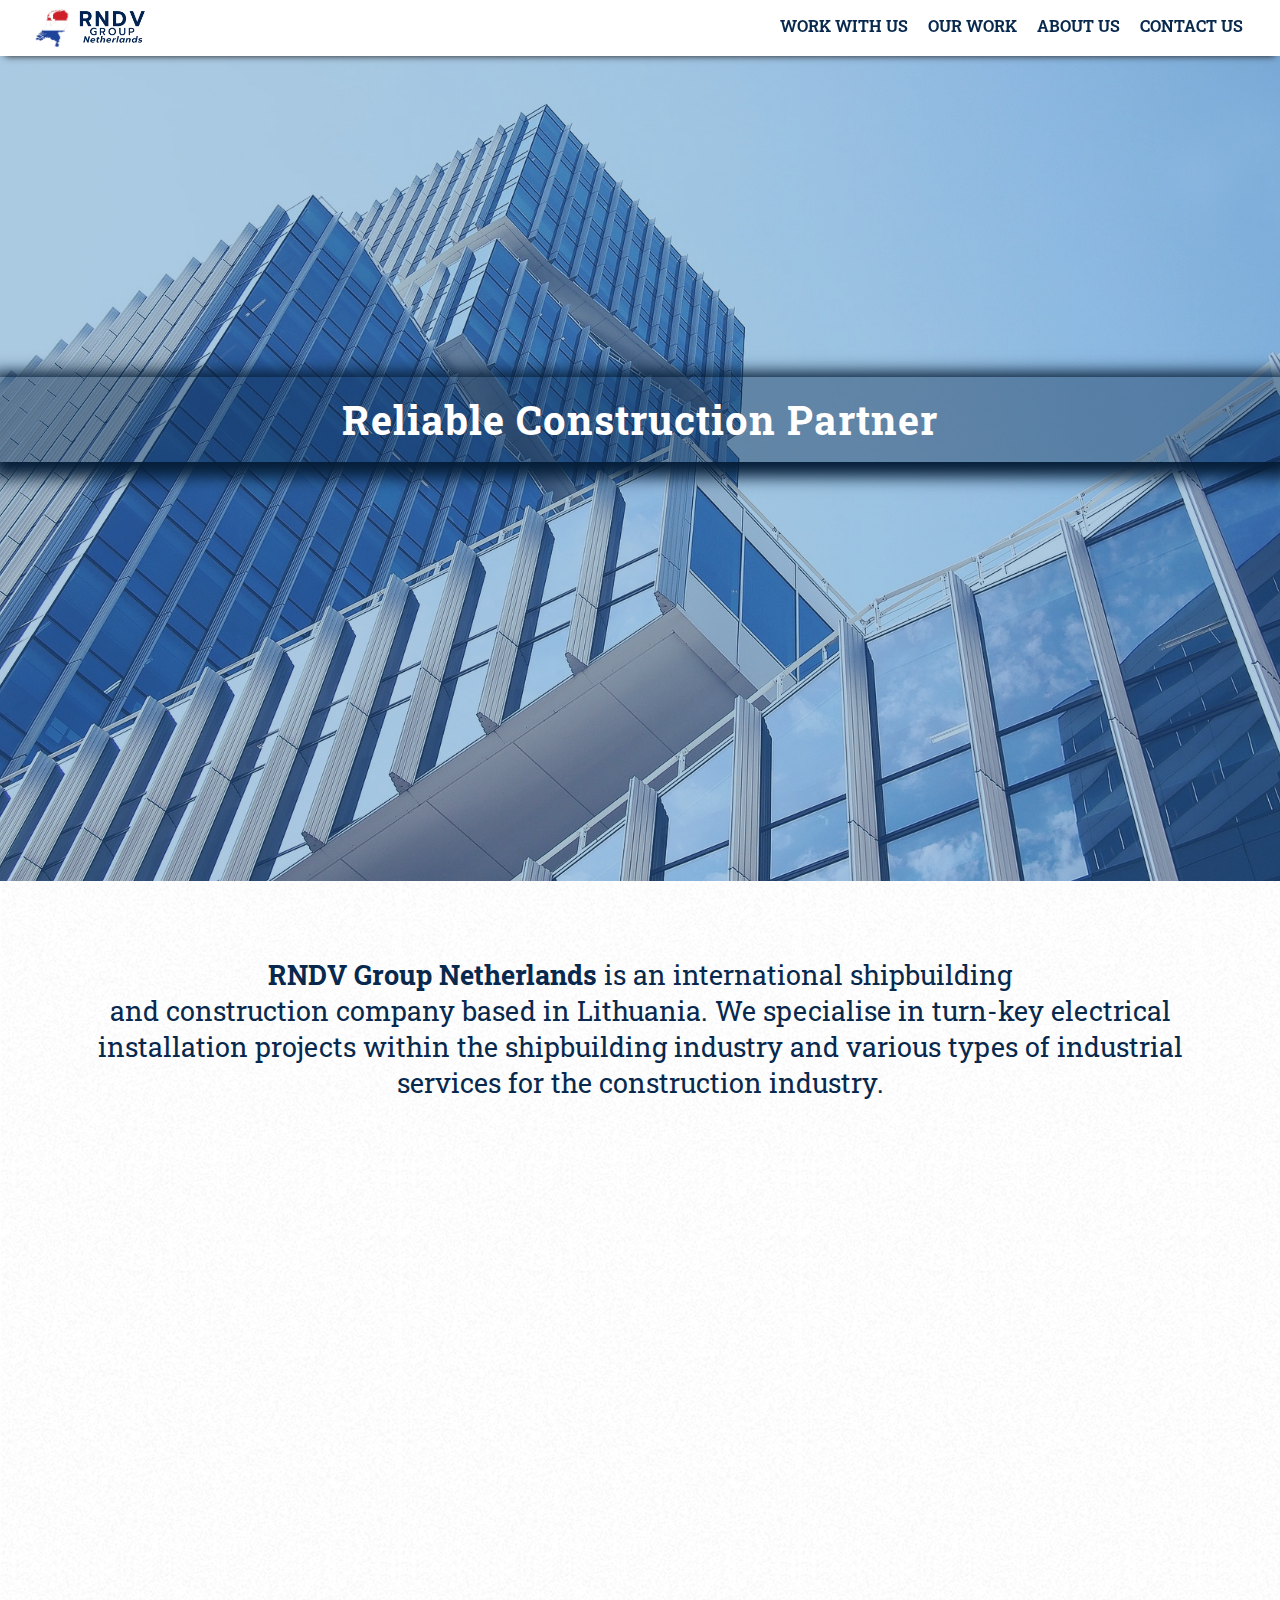
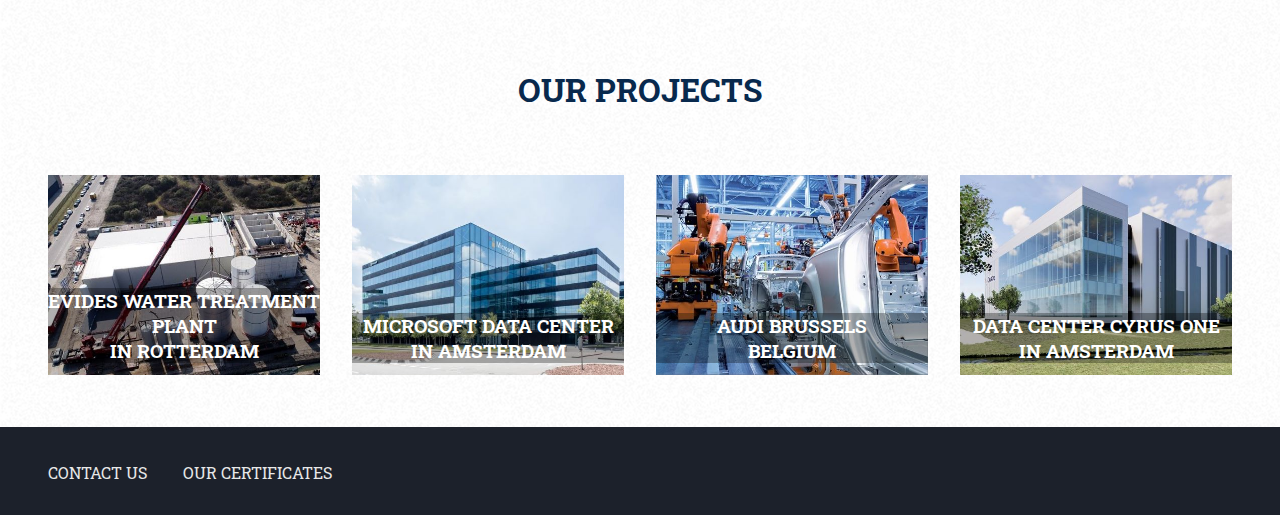
<file: index.html>
<!DOCTYPE html>
<html lang="en">
<head>
  <meta charset="UTF-8">
  <title>My project</title>
  <link href="shared.css" rel="stylesheet">
  <link href="main.css" rel="stylesheet">
  <meta name="viewport" content="width=device-width, initial-scale=1.0">
  <link crossorigin='anonymous' href='https://use.fontawesome.com/releases/v5.8.2/css/all.css'
        integrity='sha384-oS3vJWv+0UjzBfQzYUhtDYW+Pj2yciDJxpsK1OYPAYjqT085Qq/1cq5FLXAZQ7Ay' rel='stylesheet'/>
  <link href="https://fonts.googleapis.com/css?family=Roboto+Slab&display=swap" rel="stylesheet">
  <link rel="stylesheet" href="animate.min.css">
  <link href="image/favicon.ico" rel="icon">
</head>
<body>
  <div class="backdrop"></div>
  <header class="main-header">
    <div>
      <button class="toggle-button">
        <span class="toggle-button__bar"></span>
        <span class="toggle-button__bar"></span>
        <span class="toggle-button__bar"></span>
        <span class="toggle-button__bar"></span>
      </button>
      <a href="index.html" class="main-header__brand">
        <img src="./image/kisspng-netherlands-vector-map-vector-of-the-map.png" alt="Map Netherlands">
        <img src="./image/RNDV-logo.png" alt="RNDV-GRUOP NETHERLANDS">
      </a>
    </div>
    <nav class="main-nav">
      <ul class="main-nav__items">
        <li class="main-nav__item">
          <a href="./Work%20with/index.html">WORK WITH US</a>
        </li>
        <li class="main-nav__item">
          <a href="./Our%20work/index.html">OUR WORK</a>
        </li>
        <li class="main-nav__item">
          <a href="./About/index.html">ABOUT US</a>
        </li>
        <li class="main-nav__item">
          <a href="./Contact/index.html">CONTACT US</a>
        </li>
      </ul>
    </nav>
    <div class="clear"></div>
  </header>
  <nav class="mobile-nav">
    <ul class="mobile-nav__items">
      <li class="mobile-nav__item">
        <a href="./Work%20with/index.html">WORK WITH US</a>
      </li>
      <li class="mobile-nav__item">
        <a href="./Our%20work/index.html">OUR WORK</a>
      </li>
      <li class="mobile-nav__item">
        <a href="./About/index.html">ABOUT US</a>
      </li>
      <li class="mobile-nav__item">
        <a href="./Contact/index.html">CONTACT US</a>
      </li>
    </ul>
  </nav>
  <main>
    <section class="main-home-picture">
      <div class="main-home-picture__overlay">
        <h1>Reliable Construction Partner</h1>
      </div>
    </section>
    <section class="main-home-text">
      <p><span>RNDV Group Netherlands</span> is an international shipbuilding <br>and construction company based in
        Lithuania. We specialise in turn-key electrical installation projects within the shipbuilding industry and
        various types of industrial
        services for the construction industry.</p>
    </section>
    <section class="main-home-rounds wow fadeInUp">
      <div class="home-rounds__text">
        <h3>WE ARE COMMITTED TO...</h3>
      </div>
      <div>
        <div class="home-rounds">
          <div class="home-round"><i class="fas fa-hard-hat"></i></div>
          <p>PROFESSIONALISM</p>
        </div>
        <div class="home-rounds">
          <div class="home-round"><i class="fas fa-users"></i></div>
          <p>TEAMWORK</p>
        </div>
        <div class="home-rounds">
          <div class="home-round"><i class="fas fa-award"></i></div>
          <p>QUALITY</p>
        </div>
        <div class="home-rounds">
          <div class="home-round"><i class="fas fa-handshake"></i></div>
          <p>COLLABORATION</p>
        </div>
      </div>
    </section>
    <section class="main-home-work">
      <a href="./Our%20work/index.html" class="main-home-projects">
        <h2>Our Projects</h2>
      </a>
      <div class="container-projects">
        <article class="main-home-project">
          <div class="imgBox">
            <a href="./Our%20work/index.html#Rotterdam">
              <img src="./image/Rotterdam.jpg"
                   alt="Rotterdam">
            </a>
            <h3>EVIDES WATER TREATMENT PLANT<br> IN ROTTERDAM</h3>
          </div>
        </article>
        <article class="main-home-project">
          <div class="imgBox">
            <a href="./Our%20work/index.html#Microsoft">
              <img src="./image/Data%20center.jpg"
                   alt="AMSTERDAM">
            </a>
            <h3> MICROSOFT DATA CENTER <br>IN AMSTERDAM</h3>
          </div>
        </article>
        <article class="main-home-project">
          <div class="imgBox">
            <a href="./Our%20work/index.html#Audi">
              <img src="./image/Audi-automation-assembly-lines.jpg"
                   alt="AUDI">
            </a>
            <h3>AUDI BRUSSELS<br>BELGIUM</h3>
          </div>
        </article>
        <article class="main-home-project">
          <div class="imgBox">
            <a href="./Our%20work/index.html#Cyrus" class="main-home-project__photo">
              <img src="./image/CONE_AMS1_Hero_Dec18.jpg"
                   alt="HAARLEM">
            </a>
            <h3>DATA CENTER CYRUS ONE <br>IN AMSTERDAM</h3>
          </div>
        </article>
        <div class="clear"></div>
      </div>
    </section>
  </main>
  <footer class="main-footer">
    <div>
      <nav class="main-footer-nav">
        <ul class="main-footer__links">
          <li class="main-footer__link">
            <a href="./Contact/index.html">CONTACT US</a>
          </li>
          <li class="main-footer__link">
            <a href="./About/index.html#certificates">OUR CERTIFICATES</a>
          </li>
        </ul>
      </nav>
    </div>
  </footer>
  <script src="script.js"></script>
  <script src="wow.min.js"></script>
  <script>
      new WOW().init();
  </script>
</body>
</html>
</file>
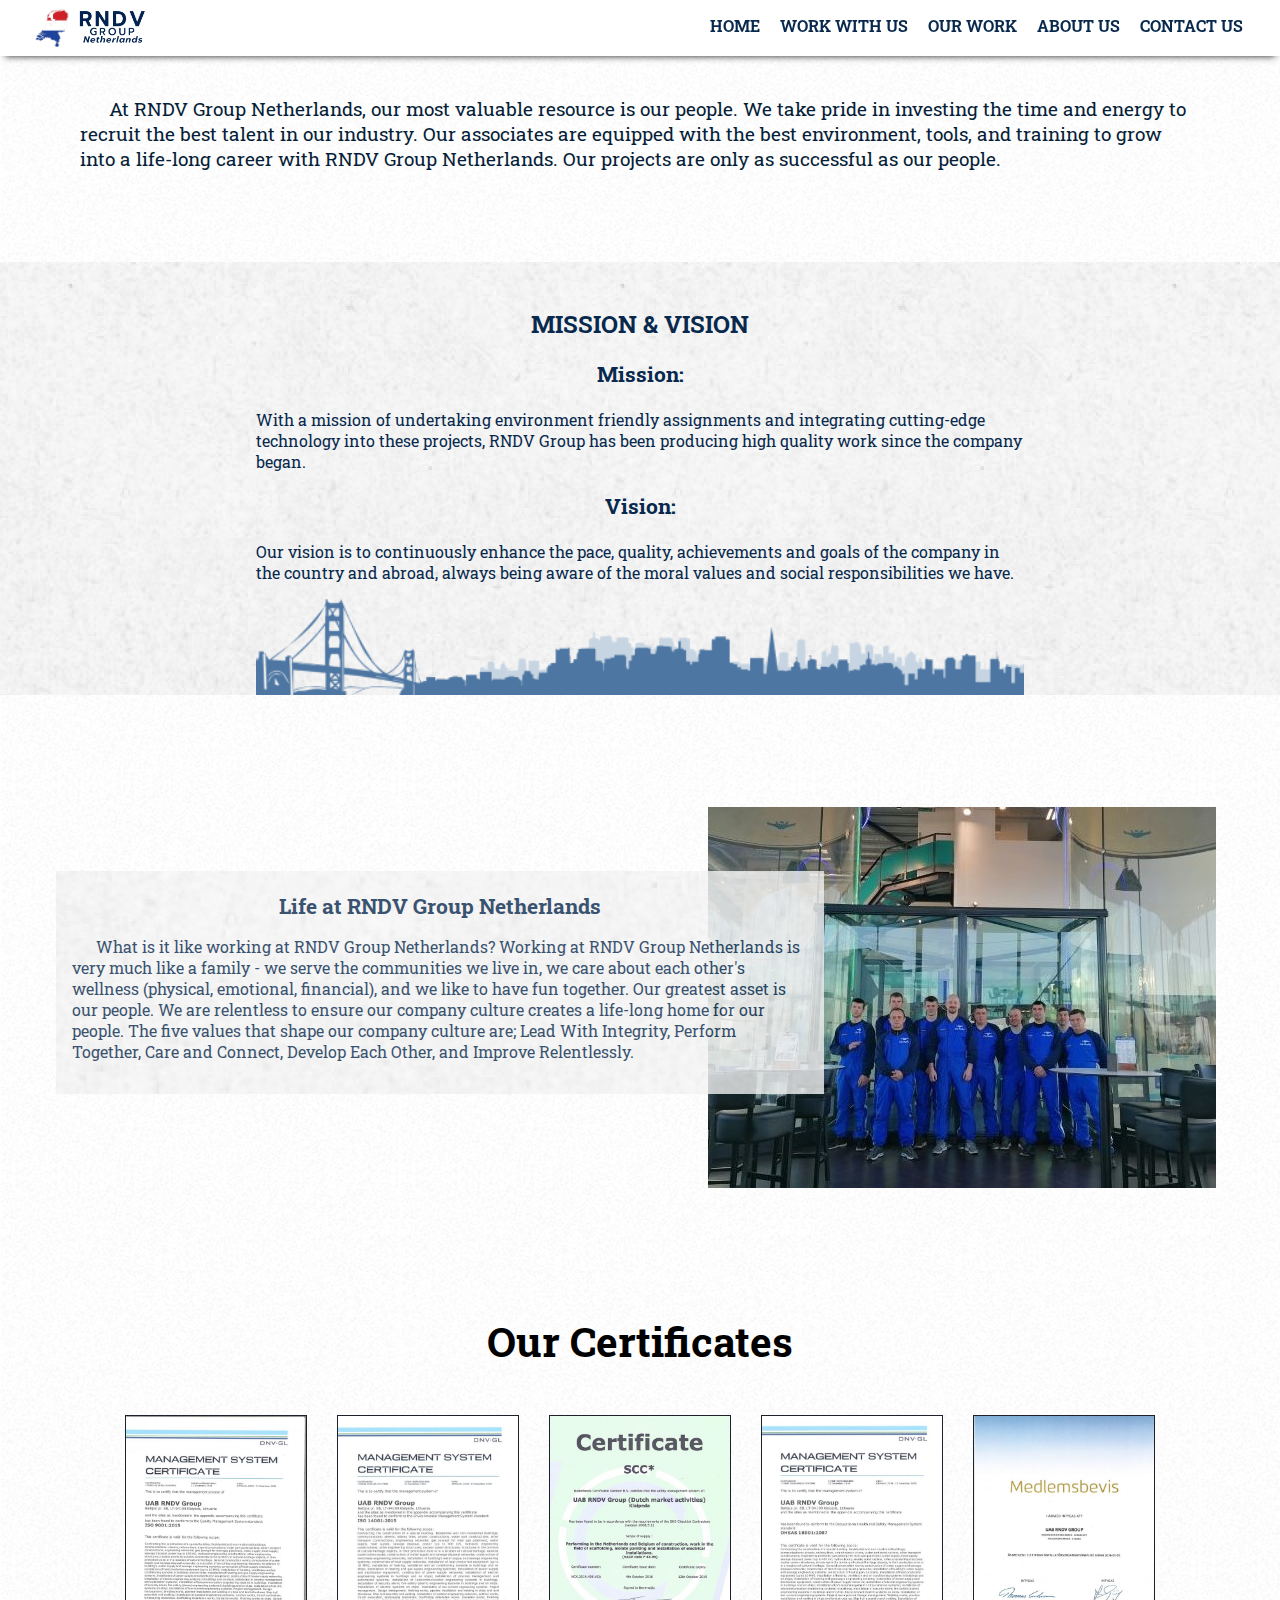
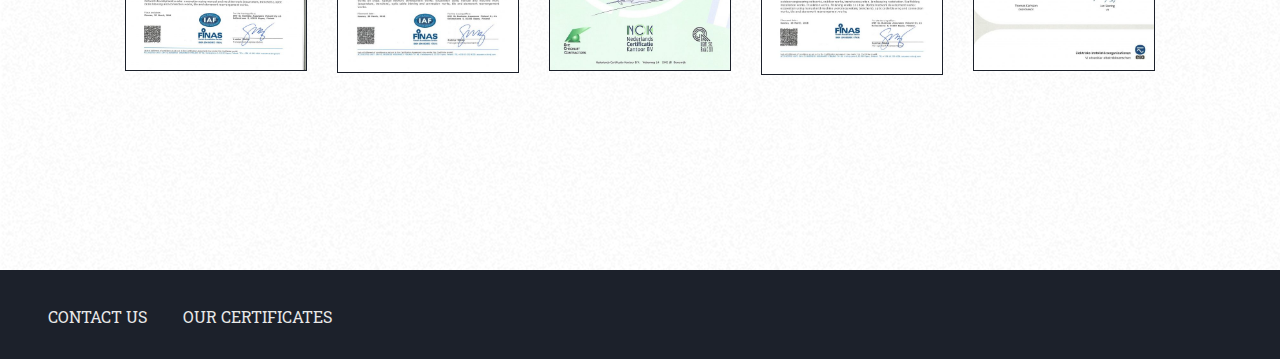
<file: About/index.html>
<!DOCTYPE html>
<html lang="en">
<head>
  <meta charset="UTF-8">
  <title>About Us</title>
  <link href="about.css" rel="stylesheet">
  <meta name="viewport" content="width=device-width initial-scale=1">
  <link href="../shared.css" rel="stylesheet">
  <link crossorigin='anonymous' href='https://use.fontawesome.com/releases/v5.8.2/css/all.css'
        integrity='sha384-oS3vJWv+0UjzBfQzYUhtDYW+Pj2yciDJxpsK1OYPAYjqT085Qq/1cq5FLXAZQ7Ay' rel='stylesheet'/>
  <link href="https://fonts.googleapis.com/css?family=Roboto+Slab&display=swap" rel="stylesheet">
  <link rel="icon" href="../image/favicon.ico">
</head>
<body>
  <div class="backdrop"></div>
  <header class="main-header">
    <div>
      <button class="toggle-button">
        <span class="toggle-button__bar"></span>
        <span class="toggle-button__bar"></span>
        <span class="toggle-button__bar"></span>
        <span class="toggle-button__bar"></span>
      </button>
      <a href="../index.html" class="main-header__brand">
        <img src="../image/kisspng-netherlands-vector-map-vector-of-the-map.png" alt="Map Netherlands">
        <img src="../image/RNDV-logo.png" alt="RNDV-GRUOP NETHERLANDS">
      </a>
    </div>
    <nav class="main-nav">
      <ul class="main-nav__items">
        <li class="main-nav__item">
          <a href="../index.html">HOME</a>
        </li>
        <li class="main-nav__item">
          <a href="../Work%20with/index.html">WORK WITH US</a>
        </li>
        <li class="main-nav__item">
          <a href="../Our%20work/index.html">OUR WORK</a>
        </li>
        <li class="main-nav__item">
          <a href="./index.html">ABOUT US</a>
        </li>
        <li class="main-nav__item">
          <a href="../Contact/index.html">CONTACT US</a>
        </li>
      </ul>
    </nav>
    <div class="clear"></div>
  </header>
  <nav class="mobile-nav">
    <ul class="mobile-nav__items">
      <li class="mobile-nav__item">
        <a href="../index.html">HOME</a>
      </li>
      <li class="mobile-nav__item">
        <a href="../Work%20with/index.html">WORK WITH US</a>
      </li>
      <li class="mobile-nav__item">
        <a href="../Our%20work/index.html">OUR WORK</a>
      </li>
      <li class="mobile-nav__item">
        <a href="./index.html">ABOUT US</a>
      </li>
      <li class="mobile-nav__item">
        <a href="../Contact/index.html">CONTACT US</a>
      </li>
    </ul>
  </nav>
  <main>
    <section class="main-about-text">
      <p>At RNDV Group Netherlands, our most valuable resource is our people. We take pride in investing the time and
        energy to recruit the best talent in our industry.
        Our associates are equipped with the best environment, tools, and training to grow into a life-long career with
        RNDV Group Netherlands. Our projects are only as successful as our people. </p>
    </section>
    <section class="main-about-mission">
      <div class="main-about-mission_container">
        <h2>MISSION & VISION</h2>
        <div class="main-about-mission__mission">
          <h3>Mission:</h3>
          <p>With a mission of undertaking environment friendly assignments and integrating cutting-edge technology
            into these projects, RNDV Group has been producing high quality work since the company began.</p>
        </div>
        <div class="main-about-mission__vision">
          <h3>Vision:</h3>
          <p>Our vision is to continuously enhance the pace, quality, achievements and goals of the company in the
            country and abroad, always being aware of the moral values and social responsibilities we have.</p>
        </div>
      </div>
      <div class="main-about-mission__img">
        <img src="../image/footer-bg.png" alt="city">
      </div>
    </section>
    <section class="main-about-team">
      <div class="main-about-team__text">
        <h2>Life at RNDV Group Netherlands</h2>
        <p>What is it like working at RNDV Group Netherlands? Working at RNDV Group Netherlands is very much like a
          family - we serve the communities we live in, we care about each other's wellness (physical, emotional,
          financial), and we like to have fun together. Our greatest asset is our people. We are relentless to ensure
          our company culture creates a life-long home for our people. The five values that shape
          our company culture are; Lead With Integrity, Perform Together, Care and Connect, Develop Each Other, and
          Improve Relentlessly.
        </p>
      </div>
      <div class="main-about-team__img">
        <img src="../image/Team.jpg" alt="Team">
      </div>
    </section>
    <section class="main-about-certificates">
      <h2 class="certificates-heading" id="certificates">Our Certificates</h2>
      <div class="gallery">
        <div class="image-container">
          <img class="preview" src="../image/ISO-9001-RNDV-Group-EN.jpg" alt="certificate">
          <div class="hover-buttons">
            <a class="zoom" href="#img-1">zoom image-1</a>
          </div>
        </div>
        <div class="image-container">
          <img class="preview" src="../image/ISO-14001-RNDV-Group-EN.jpg" alt="certificate">
          <div class="hover-buttons">
            <a class="zoom" href="#img-2">zoom image-2</a>
            <!--            <a class="link" href="#">link image-2</a>-->
          </div>
        </div>
        <div class="image-container">
          <img class="preview" src="../image/Certificate-SCC-page-001.jpg" alt="certificate">
          <div class="hover-buttons">
            <a class="zoom" href="#img-3">zoom image-3</a>
            <!--            <a class="link" href="#">link image-3</a>-->
          </div>
        </div>
        <div class="image-container">
          <img class="preview" src="../image/OHSAS-18001-RNDV-Group-EN.jpg" alt="certificate">
          <div class="hover-buttons">
            <a class="zoom" href="#img-4">zoom image-4</a>
            <!--            <a class="link" href="#">link image-4</a>-->
          </div>
        </div>
        <div class="image-container">
          <img class="preview" src="../image/EIO-Atestatas.jpg" alt="certificate">
          <div class="hover-buttons">
            <a class="zoom" href="#img-5">zoom image-5</a>
            <a class="link" href="#">link image-5</a>
          </div>
        </div>
        <div class="overlay"></div>
        <div class="popup">
          <img id="img-1" class="full-image" src="../image/ISO-9001-RNDV-Group-EN.jpg" alt="certificate">
          <img id="img-2" class="full-image" src="../image/ISO-14001-RNDV-Group-EN.jpg" alt="certificate">
          <img id="img-3" class="full-image" src="../image/Certificate-SCC-page-001.jpg" alt="certificate">
          <img id="img-4" class="full-image" src="../image/OHSAS-18001-RNDV-Group-EN.jpg" alt="certificate">
          <img id="img-5" class="full-image" src="../image/EIO-Atestatas.jpg" alt="certificate">
          <span class="close"></span>
        </div>
      </div>
    </section>
  </main>
  <footer class="main-footer">
    <div>
      <nav class="main-footer-nav">
        <ul class="main-footer__links">
          <li class="main-footer__link">
            <a href="../Contact/index.html">CONTACT US</a>
          </li>
          <li class="main-footer__link">
            <a href="index.html#certificates">OUR CERTIFICATES</a>
          </li>
        </ul>
      </nav>
    </div>
  </footer>
  <script src="../jquery-3.2.1.min.js"></script>
  <script src="../script.js"></script>
 </body>
</html>
</file>
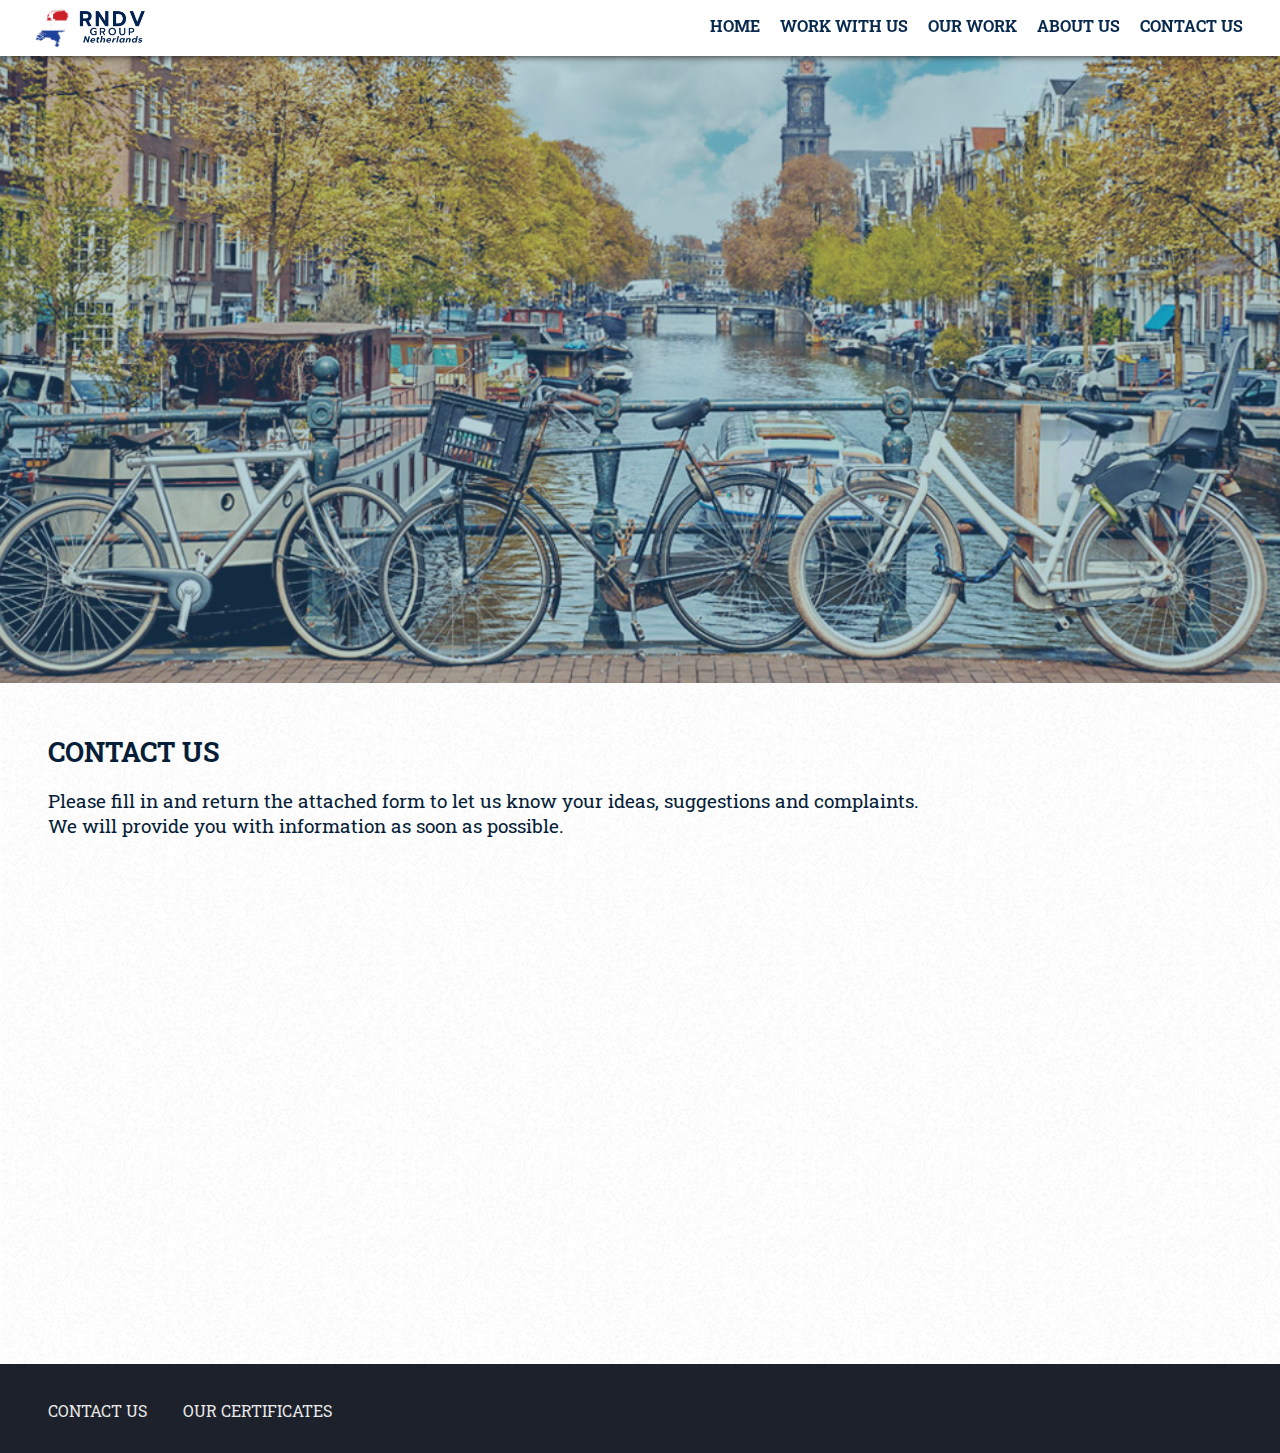
<file: Contact/index.html>
<!DOCTYPE html>
<html lang="en">
<head>
  <meta charset="UTF-8">
  <title>Contact Us</title>
  <link rel="stylesheet" href="Contact.css">
  <meta name="viewport" content="width=device-width initial-scale=1">
  <link href="../shared.css" rel="stylesheet">
  <link href="https://fonts.googleapis.com/css?family=Roboto+Slab&display=swap" rel="stylesheet">
  <link rel="stylesheet" href="../animate.min.css">
  <link rel="icon" href="../image/favicon.ico">
</head>
<body>
  <div class="backdrop"></div>
  <header class="main-header">
    <div>
      <button class="toggle-button">
        <span class="toggle-button__bar"></span>
        <span class="toggle-button__bar"></span>
        <span class="toggle-button__bar"></span>
        <span class="toggle-button__bar"></span>
      </button>
      <a href="../index.html" class="main-header__brand">
        <img src="../image/kisspng-netherlands-vector-map-vector-of-the-map.png" alt="Map Netherlands">
        <img src="../image/RNDV-logo.png" alt="RNDV-GRUOP NETHERLANDS">
      </a>
    </div>
    <nav class="main-nav">
      <ul class="main-nav__items">
        <li class="main-nav__item">
          <a href="../index.html">HOME</a>
        </li>
        <li class="main-nav__item">
          <a href="../Work%20with/index.html">WORK WITH US</a>
        </li>
        <li class="main-nav__item">
          <a href="../Our%20work/index.html">OUR WORK</a>
        </li>
        <li class="main-nav__item">
          <a href="../About/index.html">ABOUT US</a>
        </li>
        <li class="main-nav__item">
          <a href="./index.html">CONTACT US</a>
        </li>
      </ul>
    </nav>
    <div class="clear"></div>
  </header>
  <nav class="mobile-nav">
    <ul class="mobile-nav__items">
      <li class="mobile-nav__item">
        <a href="../index.html">HOME</a>
      </li>
      <li class="mobile-nav__item">
        <a href="../Work%20with/index.html">WORK WITH US</a>
      </li>
      <li class="mobile-nav__item">
        <a href="../Our%20work/index.html">OUR WORK</a>
      </li>
      <li class="mobile-nav__item">
        <a href="../About/index.html">ABOUT US</a>
      </li>
      <li class="mobile-nav__item">
        <a href="./index.html">CONTACT US</a>
      </li>
    </ul>
  </nav>
  <main>
    <section class="main-contact-picture">
      <div class="main-contact-picture__overlay">
      </div>
    </section>
    <section class="main-contact-text">
      <div class="main-contact-text__appeal">
        <h1>Contact Us</h1>
        <p>Please fill in and return the attached form to let us know your ideas, suggestions
          and complaints.<br> We will provide you with information as soon as possible.</p>
      </div>
    </section>
    <section class="main-contact-info">
      <div class="main-contact-info__address wow fadeInLeft">
        <h2>CONTACT INFORMATION:</h2>
        <address>
          <span>Address:<br></span>
          Sint Nicolaasstraat 9a,<br> 1012 NJ Amsterdam, Netherlands<br>
          <span>Telephone </span>: +31 20 331 5848 <br>
          <span>Email:</span> infoNetherlands@rndvgroup.eu
        </address>
      </div>
      <div class="main-contact-info__form wow fadeInRight">
        <div class="input-fields">
          <input type="text" class="input" placeholder="Name">
          <input type="text" class="input" placeholder="Email Address">
          <input type="text" class="input" placeholder="Phone">
          <input type="text" class="input" placeholder="Subject">
        </div>
        <div class="msg">
          <textarea placeholder="Message"></textarea>
          <div class="btn">send</div>
        </div>
      </div>
    </section>
  </main>
  <footer class="main-footer">
    <div>
      <nav class="main-footer-nav">
        <ul class="main-footer__links">
          <li class="main-footer__link">
            <a href="#">CONTACT US</a>
          </li>
          <li class="main-footer__link">
            <a href="../About/index.html#certificates">OUR CERTIFICATES</a>
          </li>
        </ul>
      </nav>
    </div>
  </footer>
  <script src="../script.js"></script>
  <script src="../wow.min.js"></script>
  <script>
      new WOW().init();
  </script>
</body>
</html>
</file>
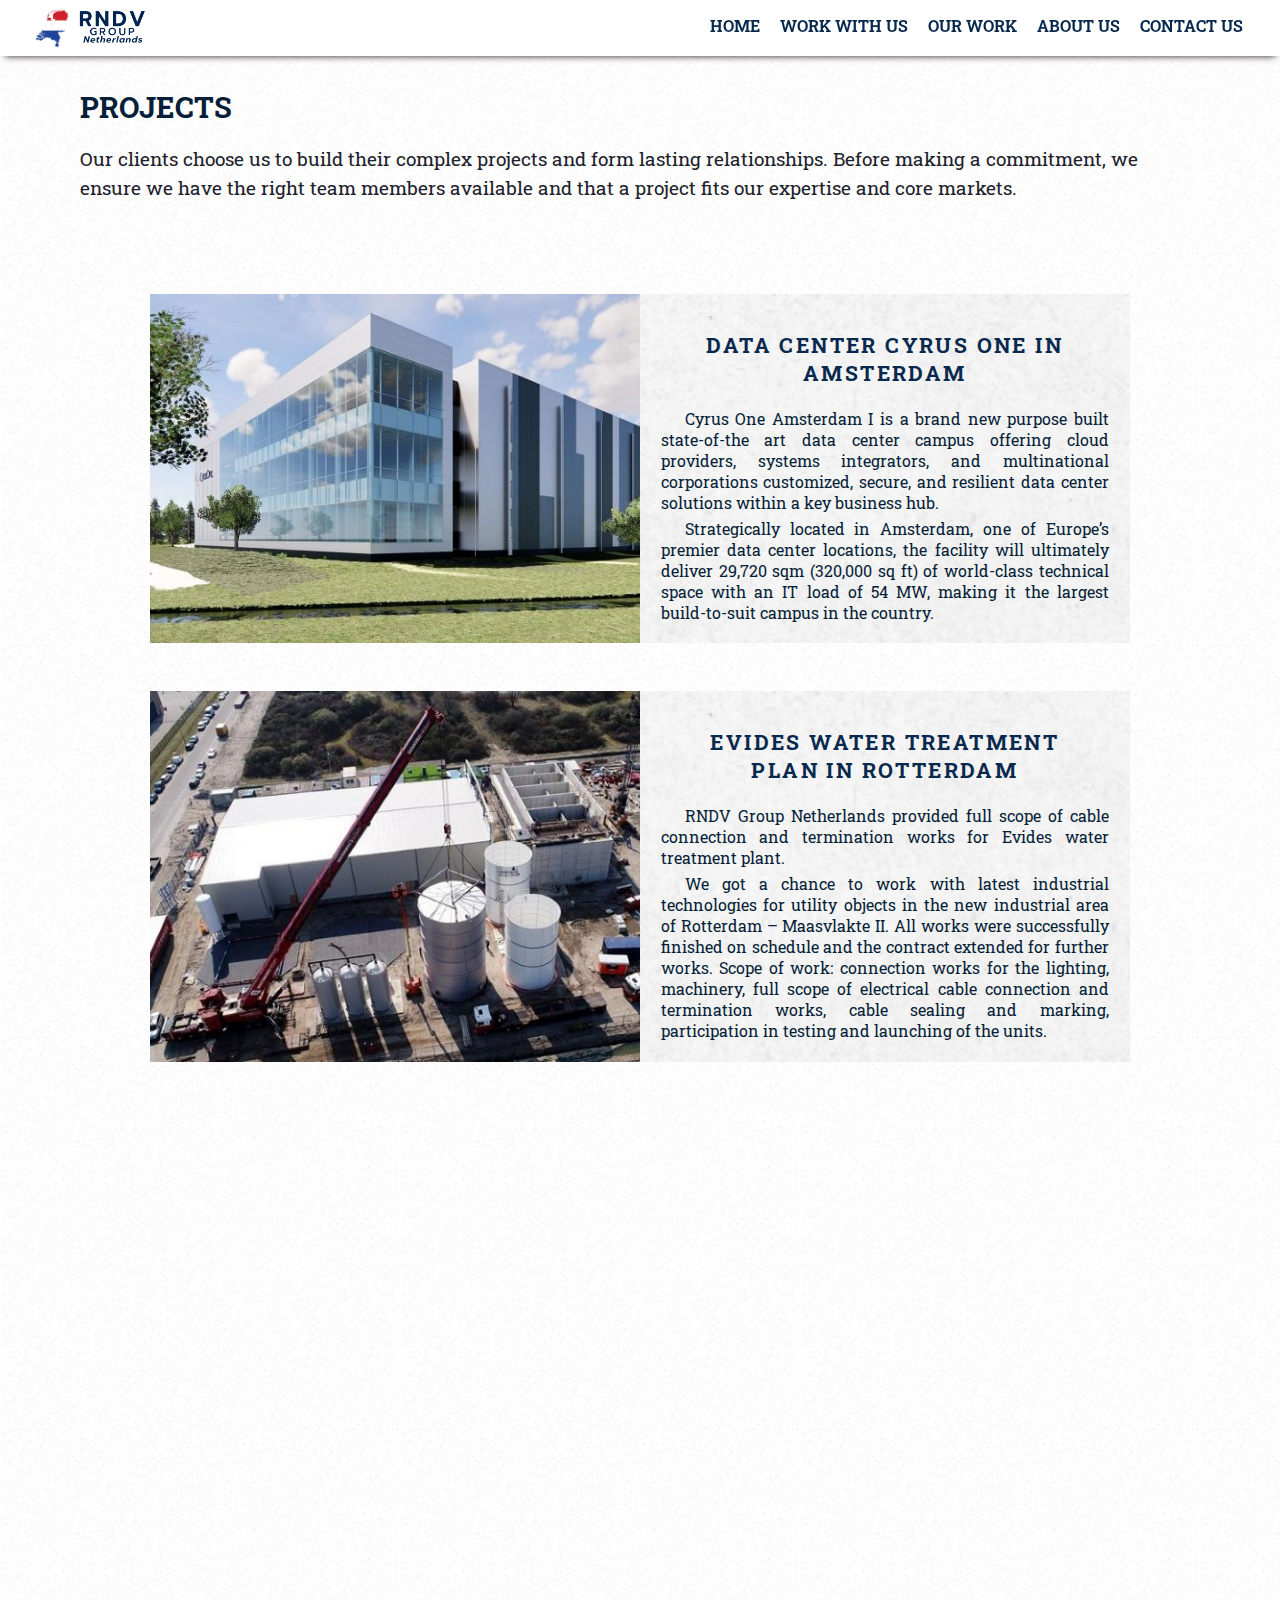
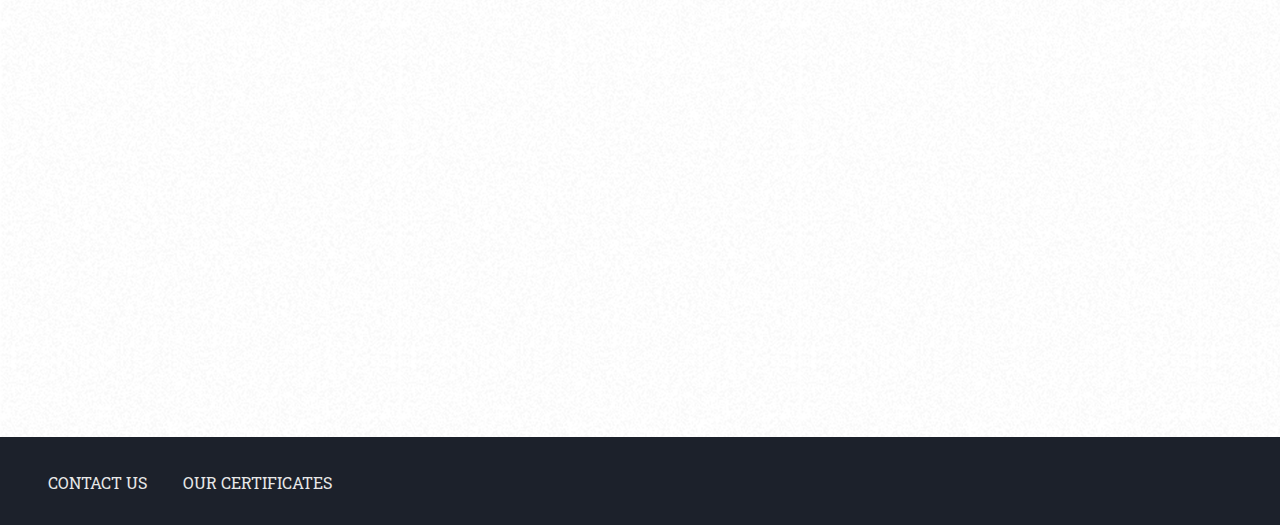
<file: Our work/index.html>
<!DOCTYPE html>
<html lang="en">
<head>
  <meta charset="UTF-8">
  <title>Our Work</title>
  <link href="OurWork.css" rel="stylesheet">
  <meta name="viewport" content="width=device-width initial-scale=1">
  <link href="../shared.css" rel="stylesheet">
  <link href="https://fonts.googleapis.com/css?family=Roboto+Slab&display=swap" rel="stylesheet">
  <link rel="stylesheet" href="../animate.min.css">
  <link rel="icon" href="../image/favicon.ico">
</head>
<body>
  <div class="backdrop"></div>
  <header class="main-header">
    <div>
      <button class="toggle-button">
        <span class="toggle-button__bar"></span>
        <span class="toggle-button__bar"></span>
        <span class="toggle-button__bar"></span>
        <span class="toggle-button__bar"></span>
      </button>
      <a href="../index.html" class="main-header__brand">
        <img src="../image/kisspng-netherlands-vector-map-vector-of-the-map.png" alt="Map Netherlands">
        <img src="../image/RNDV-logo.png" alt="RNDV-GRUOP NETHERLANDS">
      </a>
    </div>
    <nav class="main-nav">
      <ul class="main-nav__items">
        <li class="main-nav__item">
          <a href="../index.html">HOME</a>
        </li>
        <li class="main-nav__item">
          <a href="../Work%20with/index.html">WORK WITH US</a>
        </li>
        <li class="main-nav__item">
          <a href="./index.html">OUR WORK</a>
        </li>
        <li class="main-nav__item">
          <a href="../About/index.html">ABOUT US</a>
        </li>
        <li class="main-nav__item">
          <a href="../Contact/index.html">CONTACT US</a>
        </li>
      </ul>
    </nav>
    <div class="clear"></div>
  </header>
  <nav class="mobile-nav">
    <ul class="mobile-nav__items">
      <li class="mobile-nav__item">
        <a href="../index.html">HOME</a>
      </li>
      <li class="mobile-nav__item">
        <a href="../Work%20with/index.html">WORK WITH US</a>
      </li>
      <li class="mobile-nav__item">
        <a href="./index.html">OUR WORK</a>
      </li>
      <li class="mobile-nav__item">
        <a href="../About/index.html">ABOUT US</a>
      </li>
      <li class="mobile-nav__item">
        <a href="../Contact/index.html">CONTACT US</a>
      </li>
    </ul>
  </nav>
  <main>
    <section class="main-projects-text">
      <h1>PROJECTS</h1>
      <p>Our clients choose us to build their complex projects and form lasting relationships. Before making a
        commitment,
        we ensure we have the right team members available and that a project fits our expertise and core markets. </p>
      <a id="Cyrus"></a>
    </section>
    <section class="main-project">
      <article class="wow fadeInLeft">
        <img src="../image/CONE_AMS1_Hero_Dec18.jpg" alt="Cyrus One">
        <div>
          <h2>DATA CENTER CYRUS ONE IN AMSTERDAM</h2>
          <p> Cyrus One Amsterdam I is a brand new purpose built state-of-the art data center campus offering cloud
            providers, systems integrators, and multinational corporations customized, secure, and resilient data center
            solutions within a key business hub.
          </p>
          <p>Strategically located in Amsterdam, one of Europe’s premier data center
            locations, the facility will ultimately deliver 29,720 sqm (320,000 sq ft) of world-class technical space
            with
            an IT load of 54 MW, making it the largest build-to-suit campus in the country.
          </p>
          <a id="Rotterdam"></a>
        </div>
      </article>
      <article class="wow fadeInRight">
        <img src="../image/Rotterdam.jpg" alt="Water Plan">
        <div>
          <h2>EVIDES WATER TREATMENT PLAN IN ROTTERDAM</h2>
          <p>RNDV Group Netherlands provided full scope of cable connection and termination works for Evides water
            treatment plant.</p>
          <p>We got a chance to work with latest industrial technologies for utility objects in the new industrial area
            of
            Rotterdam – Maasvlakte II. All works were successfully finished on schedule and the contract extended for
            further works. Scope of work: connection works for the lighting,
            machinery, full scope of electrical cable connection and termination works, cable sealing and marking,
            participation in testing and launching of the units.</p>
          <a id="Microsoft"></a>
        </div>
      </article>
      <article class="wow fadeInLeft">
        <img src="../image/Data%20center.jpg" alt="Microsoft Data Center">
        <div>
          <h2> MICROSOFT DATA CENTER IN AMSTERDAM AIRPORT AREA</h2>
          <p>Het gemoderniseerde datacenter van maincubes in Amsterdam biedt de allernieuwste technologie, hoge
            stroomdichtheid en
            indrukwekkende energie-efficiency. De faciliteit voldoet
            aan de strengste eisen gesteld aan betrouwbaarheid en databescherming
            en is daarmee een eerste keus onder colocatie-leveranciers in Amsterdam en Nederland. </p>
          <p>We are happy to be part of a team involved in a newbuild data center in the heart of the Netherlands. High
            standards
            of security and attention to details keeps us going into the delicate projects of Data Centers all around
            Europe</p>
          <a id="Audi"></a>
        </div>
      </article>
      <article class="wow fadeInRight">
        <img src="../image/Audi-automation-assembly-lines.jpg" alt="Audi">
        <div>
          <h2>AUDI BRUSSELS</h2>
          <p>Scope of work: installation and maintenance of electrical engineering systems according to the electrical
            drawings and schematics for the automotive assembly lines. Electrical equipment automation.
            Routine electrical tasks, such as cable laying, cutting, stripping, crimping, and connection, automation,
            connection of switches and control cabinets, assembly lines, transformers, and other industrial equipment.
          </p>
          <p>Mechanical tasks, including measuring, cutting, drilling, fixing, and basic assembly works. All of the
            works have been performed using tools and electrical equipment in a safe manner, according to health and
            safety requirements</p>
        </div>
      </article>
    </section>
  </main>
  <footer class="main-footer">
    <div>
      <nav class="main-footer-nav">
        <ul class="main-footer__links">
          <li class="main-footer__link">
            <a href="../Contact/index.html">CONTACT US</a>
          </li>
          <li class="main-footer__link">
            <a href="../About/index.html#certificates">OUR CERTIFICATES</a>
          </li>
        </ul>
      </nav>
    </div>
  </footer>
  <script src="../script.js"></script>
  <script src="../wow.min.js"></script>
  <script>
      new WOW().init();
  </script>
</body>
</html>
</file>
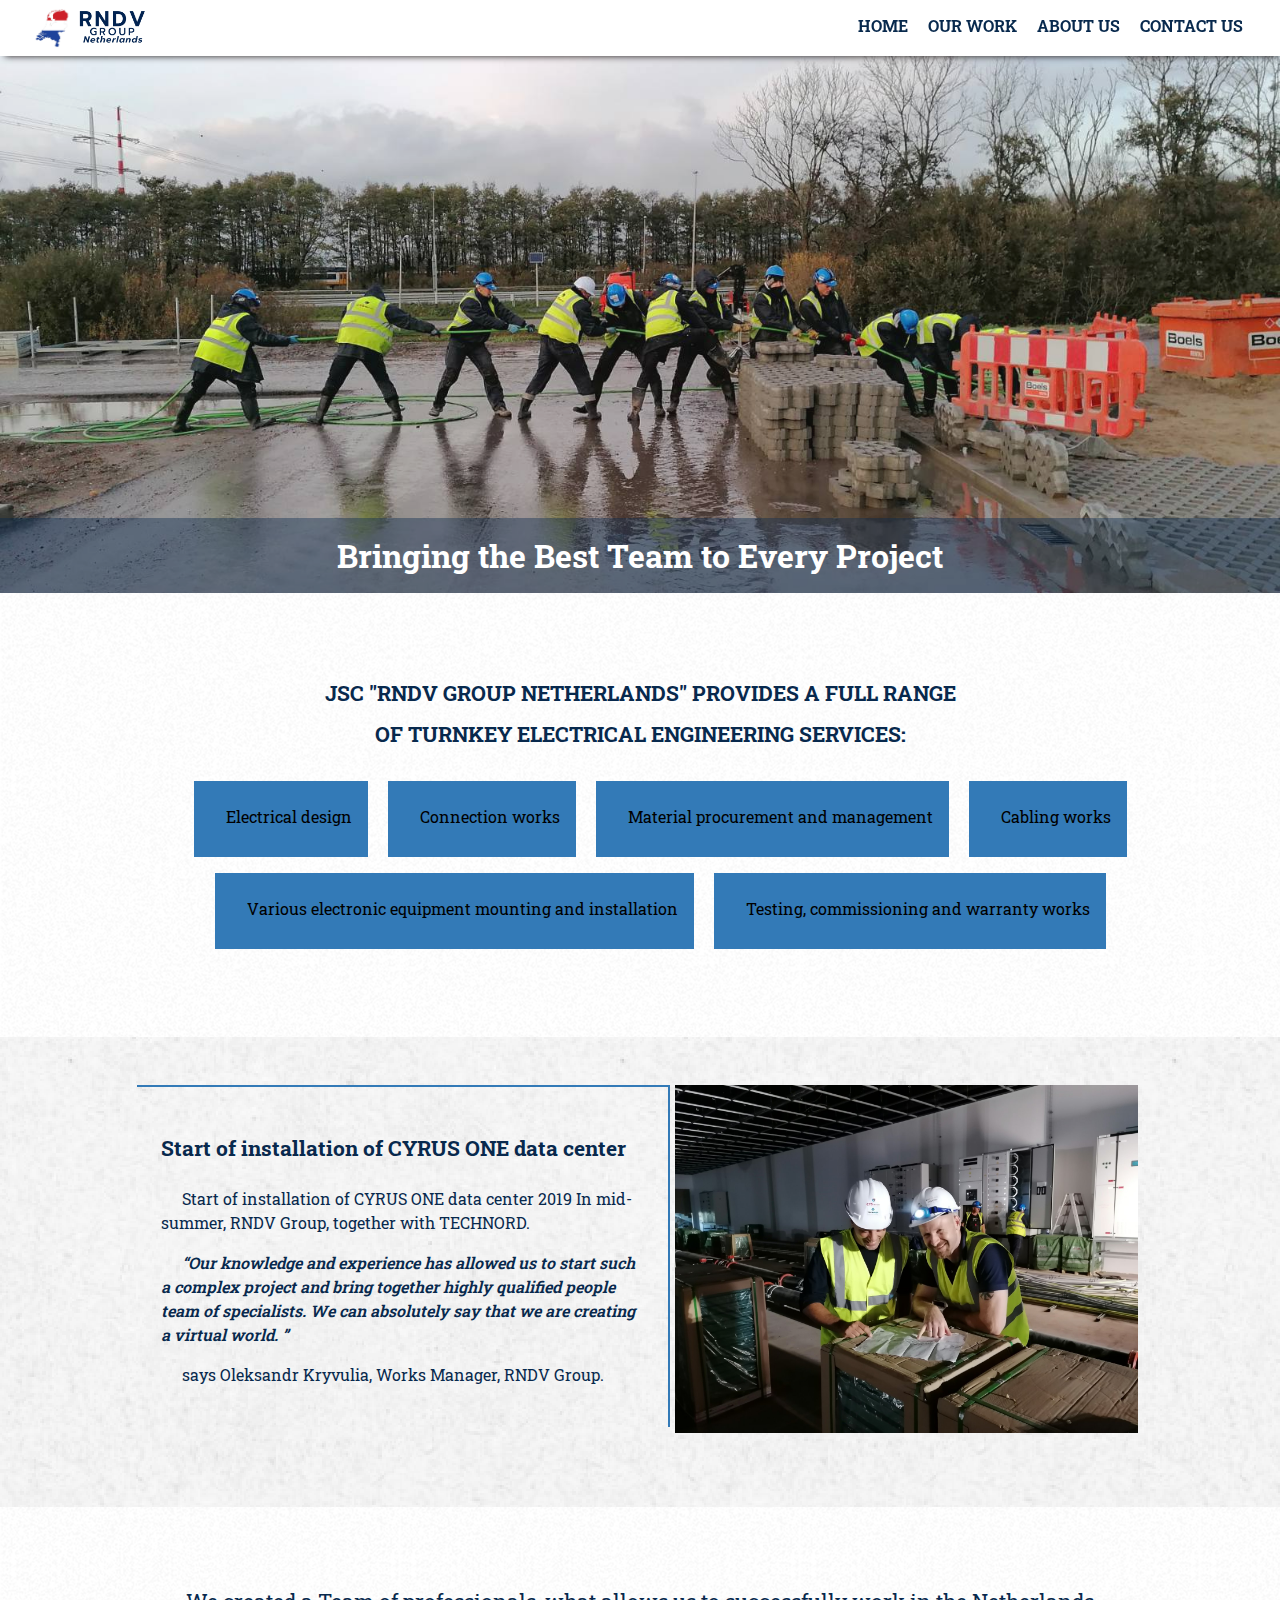
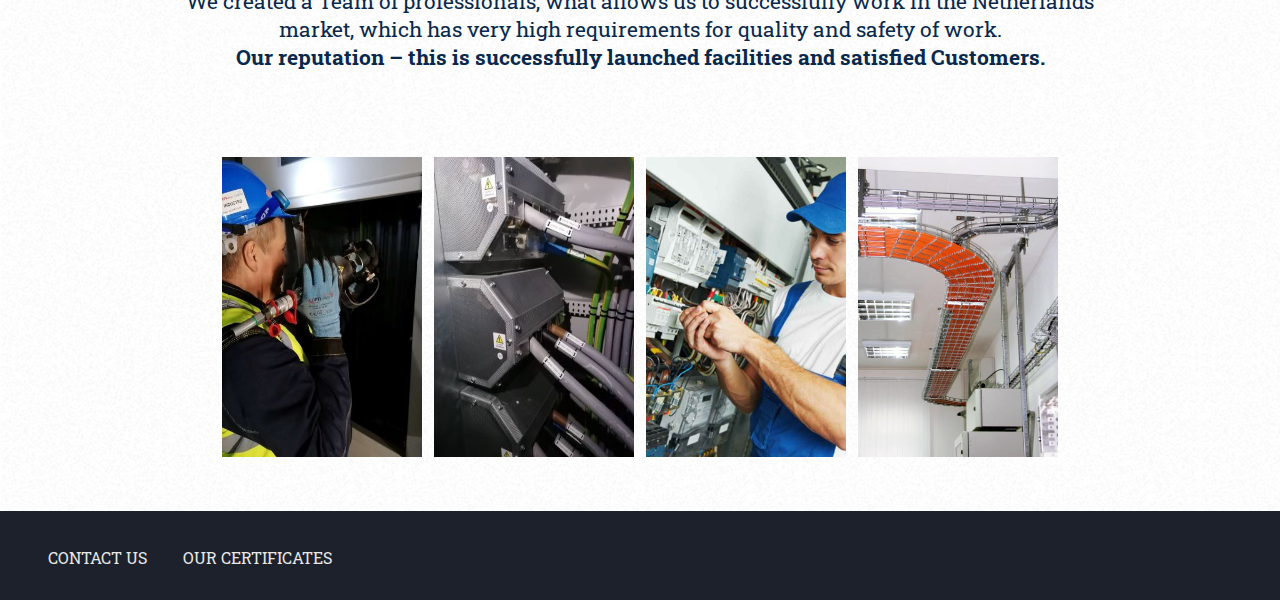
<file: Work with us/index.html>
<!DOCTYPE html>
<html lang="en">
<head>
  <meta charset="UTF-8">
  <title>WORK WITH US</title>
  <link href="../shared.css" rel="stylesheet">
  <link href="Work.css" rel="stylesheet">
  <meta name="viewport" content="width=device-width initial-scale=1">
  <link href="https://fonts.googleapis.com/css?family=Roboto+Slab&display=swap" rel="stylesheet">
  <link crossorigin='anonymous' href='https://use.fontawesome.com/releases/v5.8.2/css/all.css'
        integrity='sha384-oS3vJWv+0UjzBfQzYUhtDYW+Pj2yciDJxpsK1OYPAYjqT085Qq/1cq5FLXAZQ7Ay' rel='stylesheet'>
  <link rel="icon" href="../image/favicon.ico">
</head>
<body>
  <div class="backdrop"></div>
  <header class="main-header">
    <div>
      <button class="toggle-button">
        <span class="toggle-button__bar"></span>
        <span class="toggle-button__bar"></span>
        <span class="toggle-button__bar"></span>
        <span class="toggle-button__bar"></span>
      </button>
      <a href="../index.html" class="main-header__brand">
        <img src="../image/kisspng-netherlands-vector-map-vector-of-the-map.png" alt="Map Netherlands">
        <img src="../image/RNDV-logo.png" alt="RNDV-GRUOP NETHERLANDS">
      </a>
    </div>
    <nav class="main-nav">
      <ul class="main-nav__items">
        <li class="main-nav__item">
          <a href="../index.html">HOME</a>
        </li>
        <li class="main-nav__item">
          <a href="../Our%20work/index.html">OUR WORK</a>
        </li>
        <li class="main-nav__item">
          <a href="../About/index.html">ABOUT US</a>
        </li>
        <li class="main-nav__item">
          <a href="../Contact/index.html">CONTACT US</a>
        </li>
      </ul>
    </nav>
    <div class="clear"></div>
  </header>
  <nav class="mobile-nav">
    <ul class="mobile-nav__items">
      <li class="mobile-nav__item">
        <a href="../index.html">HOME</a>
      </li>
      <li class="mobile-nav__item">
        <a href="../Our%20work/index.html">OUR WORK</a>
      </li>
      <li class="mobile-nav__item">
        <a href="../About/index.html">ABOUT US</a>
      </li>
      <li class="mobile-nav__item">
        <a href="../Contact/index.html">CONTACT US</a>
      </li>
    </ul>
  </nav>
  <main>
    <section class="main-work-picture">
      <div class="main-work-picture__overlay">
        <h1>Bringing the Best Team to Every Project</h1>
      </div>
    </section>
    <section class="main-work-services ">
      <div class="main-work-services__container">
        <h2>JSC "RNDV Group Netherlands" provides a full range<br> of Turnkey electrical
          engineering services:</h2>
        <ul class="main-work-services__list">
          <li><i class="fas fa-edit"></i>Electrical design</li>
          <li><i class="fas fa-plug"></i>Connection works</li>
          <li><i class="fas fa-truck"></i>Material procurement and management</li>
          <li><i class="fas fa-calendar-check"></i>Cabling works</li>
          <li><i class="fas fa-cogs"></i>Various electronic equipment mounting and installation</li>
          <li><i class="fas fa-award"></i>Testing, commissioning and warranty works</li>
        </ul>
      </div>
    </section>
    <section class="main-work-interview">
      <div class="main-work-interview__container">
        <h2>Start of installation of CYRUS ONE data center</h2>
        <p>Start of installation of CYRUS ONE data center 2019 In mid-summer, RNDV Group, together with TECHNORD.</p>
        <p><span>“Our knowledge and experience has allowed us to start such a complex project and bring together highly
          qualified people team of specialists. We can absolutely say that we are creating a virtual world. ”</span></p>
        <p>says Oleksandr Kryvulia, Works Manager, RNDV Group.</p>
      </div>
      <div class="main-work-interview__img">
        <img src="../image/Olex.jpg" alt="work">
      </div>
    </section>
    <section class="main-work-text ">
      <div class="main-work-text__container">
        <p>We created a Team of professionals, what allows us to successfully work in the Netherlands market, which has
          very high requirements for quality and safety of work.<br>
          <span>Our reputation – this is successfully launched facilities
                  and satisfied Customers.</span></p>
      </div>
    </section>
    <section class="main-work-gallery">
      <div class="main-work-gallery__container">
        <img src="../image/Electrik.jpg" alt="Worker">
        <img src="../image/Haarlem.jpg" alt="Worker">
        <img src="../image/electrcicistas.jpg" alt="Worker">
        <img src="../image/electr_lotok.jpg" alt="Worker">
      </div>
    </section>
  </main>
  <footer class="main-footer">
    <div>
      <nav class="main-footer-nav">
        <ul class="main-footer__links">
          <li class="main-footer__link">
            <a href="../Contact/index.html">CONTACT US</a>
          </li>
          <li class="main-footer__link">
            <a href="../About/index.html#certificates">OUR CERTIFICATES</a>
          </li>
        </ul>
      </nav>
    </div>
  </footer>
  <script src="../script.js"></script>
</body>
</html>
</file>
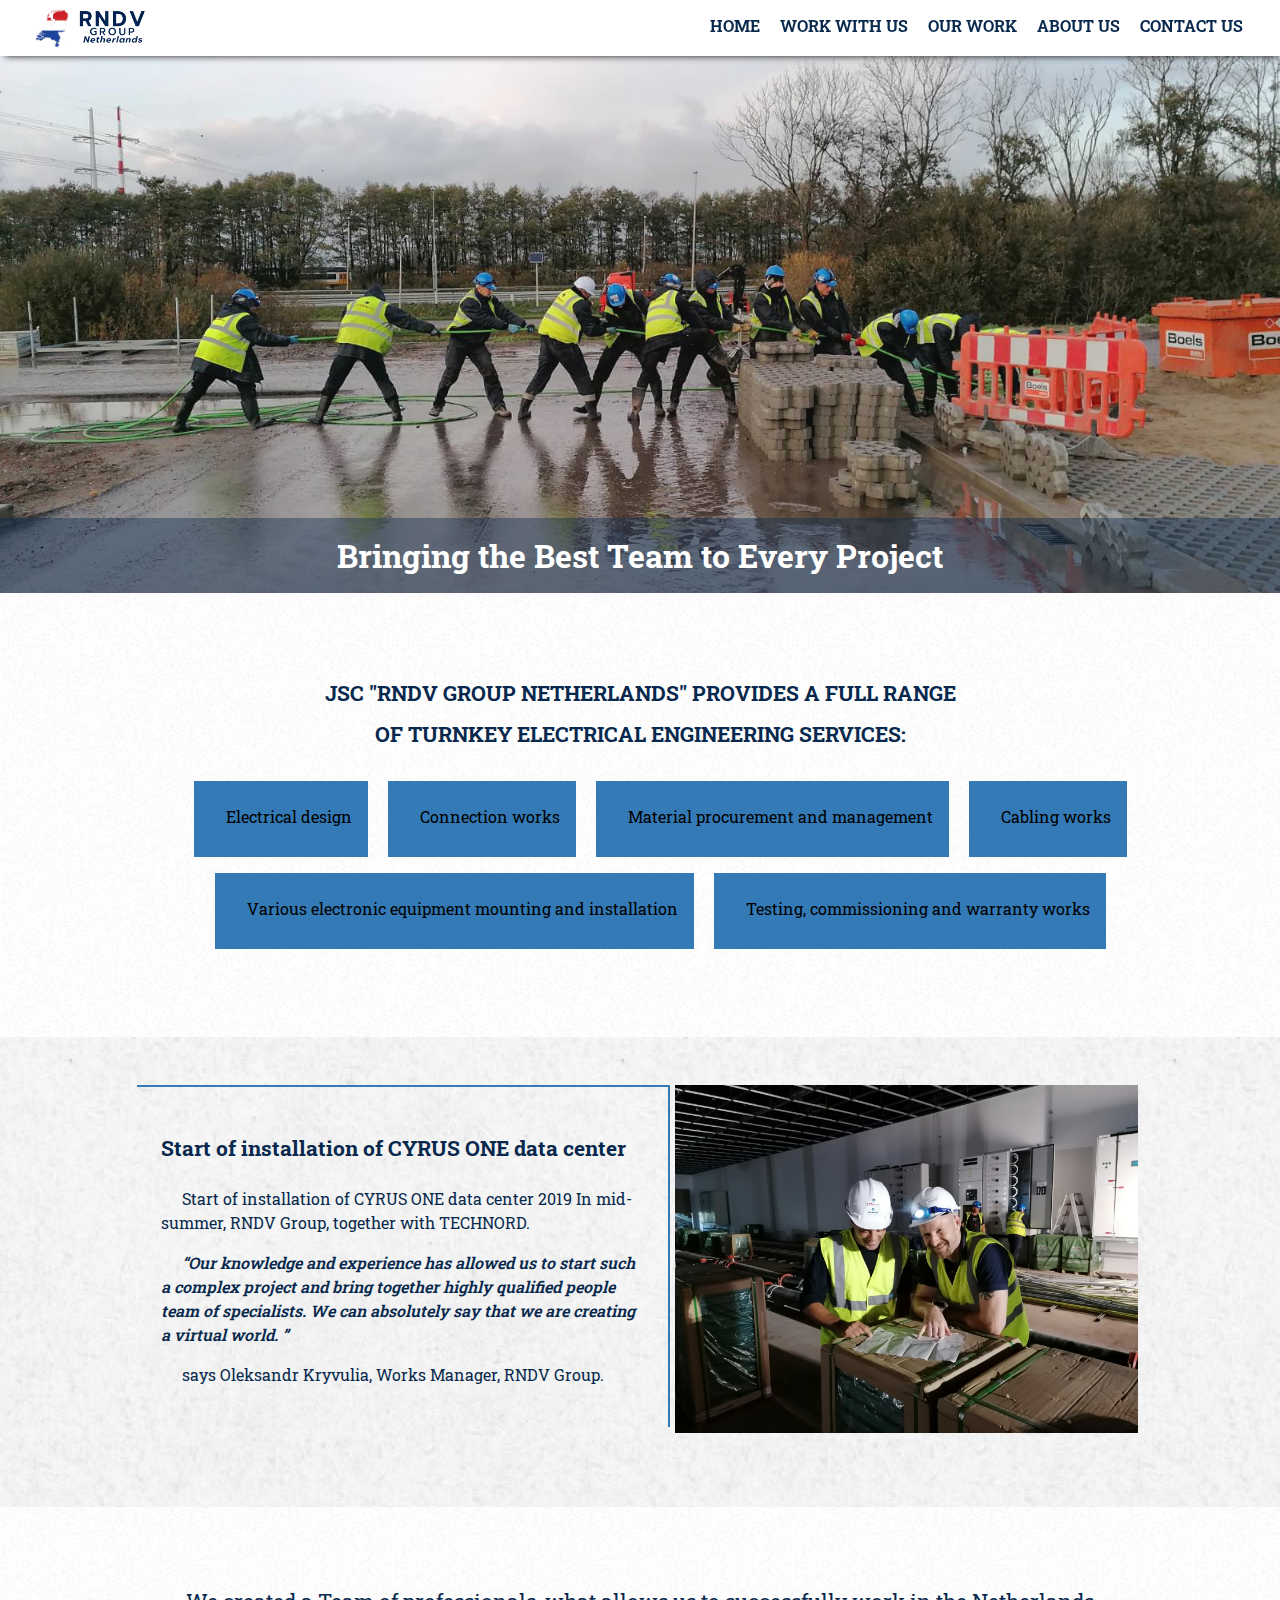
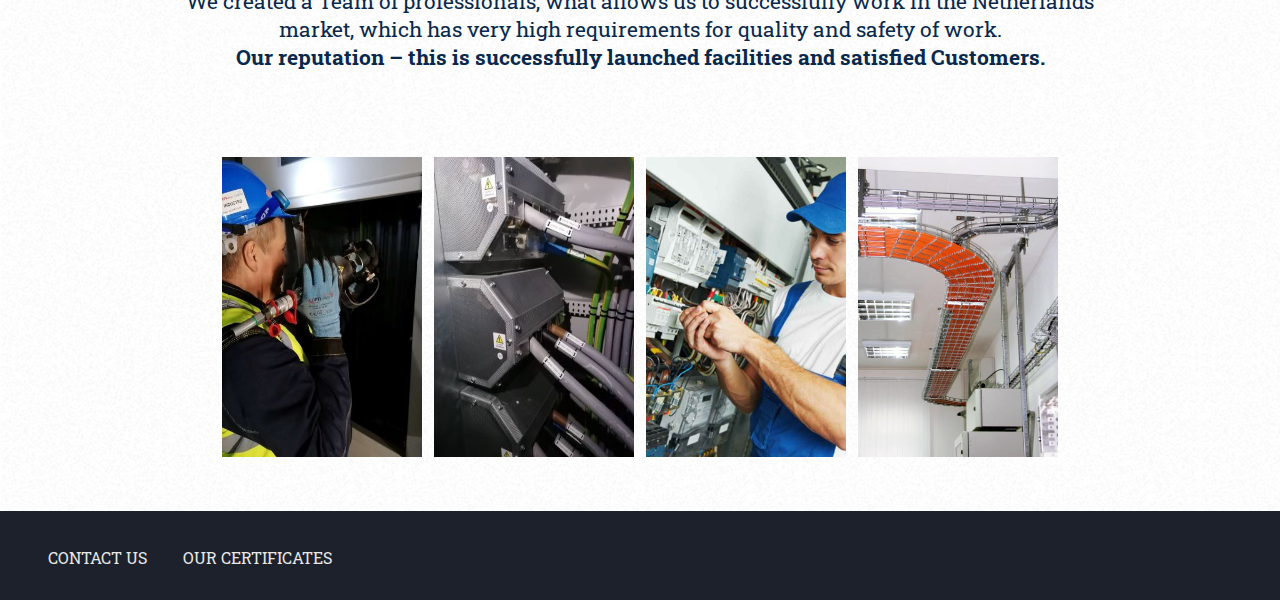
<file: Work with/index.html>
<!DOCTYPE html>
<html lang="en">
<head>
  <meta charset="UTF-8">
  <title>Work With Us</title>
  <link href="../shared.css" rel="stylesheet">
  <link href="Work.css" rel="stylesheet">
  <meta name="viewport" content="width=device-width initial-scale=1">
  <link href="https://fonts.googleapis.com/css?family=Roboto+Slab&display=swap" rel="stylesheet">
  <link crossorigin='anonymous' href='https://use.fontawesome.com/releases/v5.8.2/css/all.css'
        integrity='sha384-oS3vJWv+0UjzBfQzYUhtDYW+Pj2yciDJxpsK1OYPAYjqT085Qq/1cq5FLXAZQ7Ay' rel='stylesheet'>
  <link rel="icon" href="../image/favicon.ico">
</head>
<body>
  <div class="backdrop"></div>
  <header class="main-header">
    <div>
      <button class="toggle-button">
        <span class="toggle-button__bar"></span>
        <span class="toggle-button__bar"></span>
        <span class="toggle-button__bar"></span>
        <span class="toggle-button__bar"></span>
      </button>
      <a href="../index.html" class="main-header__brand">
        <img src="../image/kisspng-netherlands-vector-map-vector-of-the-map.png" alt="Map Netherlands">
        <img src="../image/RNDV-logo.png" alt="RNDV-GRUOP NETHERLANDS">
      </a>
    </div>
    <nav class="main-nav">
      <ul class="main-nav__items">
        <li class="main-nav__item">
          <a href="../index.html">HOME</a>
        </li>
        <li class="main-nav__item">
          <a href="./index.html">WORK WITH US</a>
        </li>
        <li class="main-nav__item">
          <a href="../Our%20work/index.html">OUR WORK</a>
        </li>
        <li class="main-nav__item">
          <a href="../About/index.html">ABOUT US</a>
        </li>
        <li class="main-nav__item">
          <a href="../Contact/index.html">CONTACT US</a>
        </li>
      </ul>
    </nav>
    <div class="clear"></div>
  </header>
  <nav class="mobile-nav">
    <ul class="mobile-nav__items">
      <li class="mobile-nav__item">
        <a href="../index.html">HOME</a>
      </li>
      <li class="mobile-nav__item">
        <a href="./index.html">WORK WITH US</a>
      </li>
      <li class="mobile-nav__item">
        <a href="../Our%20work/index.html">OUR WORK</a>
      </li>
      <li class="mobile-nav__item">
        <a href="../About/index.html">ABOUT US</a>
      </li>
      <li class="mobile-nav__item">
        <a href="../Contact/index.html">CONTACT US</a>
      </li>
    </ul>
  </nav>
  <main>
    <section class="main-work-picture">
      <div class="main-work-picture__overlay">
        <h1>Bringing the Best Team to Every Project</h1>
      </div>
    </section>
    <section class="main-work-services ">
      <div class="main-work-services__container">
        <h2>JSC "RNDV Group Netherlands" provides a full range<br> of Turnkey electrical
          engineering services:</h2>
        <ul class="main-work-services__list">
          <li><i class="fas fa-edit"></i>Electrical design</li>
          <li><i class="fas fa-plug"></i>Connection works</li>
          <li><i class="fas fa-truck"></i>Material procurement and management</li>
          <li><i class="fas fa-calendar-check"></i>Cabling works</li>
          <li><i class="fas fa-cogs"></i>Various electronic equipment mounting and installation</li>
          <li><i class="fas fa-award"></i>Testing, commissioning and warranty works</li>
        </ul>
      </div>
    </section>
    <section class="main-work-interview">
      <div class="main-work-interview__container">
        <h2>Start of installation of CYRUS ONE data center</h2>
        <p>Start of installation of CYRUS ONE data center 2019 In mid-summer, RNDV Group, together with TECHNORD.</p>
        <p><span>“Our knowledge and experience has allowed us to start such a complex project and bring together highly
          qualified people team of specialists. We can absolutely say that we are creating a virtual world. ”</span></p>
        <p>says Oleksandr Kryvulia, Works Manager, RNDV Group.</p>
      </div>
      <div class="main-work-interview__img">
        <img src="../image/Olex.jpg" alt="work">
      </div>
    </section>
    <section class="main-work-text ">
      <div class="main-work-text__container">
        <p>We created a Team of professionals, what allows us to successfully work in the Netherlands market, which has
          very high requirements for quality and safety of work.<br>
          <span>Our reputation – this is successfully launched facilities
                  and satisfied Customers.</span></p>
      </div>
    </section>
    <section class="main-work-gallery">
      <div class="main-work-gallery__container">
        <img src="../image/Electrik.jpg" alt="Worker">
        <img src="../image/Haarlem.jpg" alt="Worker">
        <img src="../image/electrcicistas.jpg" alt="Worker">
        <img src="../image/electr_lotok.jpg" alt="Worker">
      </div>
    </section>
  </main>
  <footer class="main-footer">
    <div>
      <nav class="main-footer-nav">
        <ul class="main-footer__links">
          <li class="main-footer__link">
            <a href="../Contact/index.html">CONTACT US</a>
          </li>
          <li class="main-footer__link">
            <a href="../About/index.html#certificates">OUR CERTIFICATES</a>
          </li>
        </ul>
      </nav>
    </div>
  </footer>
  <script src="../script.js"></script>
</body>
</html>
</file>
<file: shared.css>
* {
    box-sizing: border-box;
}
a {
    transition: 0.2s ease-out;
    cursor: pointer;
    text-decoration: none;
}

body {
    font-family: 'Roboto Slab', serif;
    margin: 0;
    background-image: url("./image/so-white.png");
}

main {
    min-height: calc(100vh - 3.5rem - 8rem);
    margin-top: 3.3rem;
}

.backdrop {
    position: fixed;
    display: none;
    top: 0;
    left: 0;
    z-index: 200;
    width: 100vw;
    height: 100vh;
    background: rgba(0, 0, 0, 0.5);
}

.main-header {
    width: 100%;
    position: fixed;
    top: 0;
    left: 0;
    background: rgb(255, 255, 255);
    padding-left: 2rem;
    padding-right: 1rem;
    padding-top: 0.5rem;
    padding-bottom: 0.5rem;
    z-index: 1;
    box-shadow: 0 5px 7px -5px #201a19;
}

.main-header > div {
    display: inline-block;
    vertical-align: middle;
}

.toggle-button {
    width: 3rem;
    background: transparent;
    border: none;
    padding-top: 0;
    padding-bottom: 0;
    vertical-align: middle;
}

.toggle-button:focus {
    outline: none;
}

.toggle-button__bar {
    width: 100%;
    height: 0.2rem;
    background: black;
    display: block;
    margin: 0.6rem 0;
}

.main-header__brand {
    text-decoration: none;
    height: 2.5rem;
    display: inline-block;
    vertical-align: middle;
}

.main-header__brand img {
    height: 100%;
}

.main-nav {
    display: none;
}

.main-nav__items {
    display: inline-block;
    margin: 0 0.8rem;
}

.main-nav__item {
    display: inline-block;
    margin: 0 0.5rem;
}

.main-nav__item a,
.mobile-nav__item a {
    text-decoration: none;
    color: #08294D;
    font-weight: bold;
    padding: 0.2rem 0;
}

.mobile-nav__item a:hover,
.mobile-nav__item a:active {
    color: #337ab7;
}

.main-nav__item a:visited,
.main-nav__item a:hover,
.main-nav__item a:active {
    color: #337ab7;
}

@media (min-width: 40rem) {
    .toggle-button {
        display: none;
    }

    .main-nav {
        display: inline-block;
        /*width: calc(100% - 44px);*/
        float: right;
        margin-top: 7px;
    }
}

.main-footer {
    background: #1C212B;
    padding: 2rem;
    margin-top: 3rem;
}

.main-footer__links {
    list-style: none;
    margin: 0;
    padding: 0;
    text-align: left;
}

.main-footer__link {
    display: inline-block;
    margin: 0 1rem;
}

.main-footer__link a {
    color: #E8E8E8;
    text-decoration: none;
}

.main-footer__link a:hover,
.main-footer__link a:active {
    color: #337ab7;
}

.main-footer > div {
    display: inline-block;
    vertical-align: middle;
    width: 100%;
}

.main-footer-nav {
    display: none;
}

.mobile-nav {
    display: none;
    position: fixed;
    z-index: 300;
    top: 0;
    left: 0;
    background: white;
    width: 80%;
    height: 100vh;
}

.mobile-nav__items {
    width: 90%;
    height: 100%;
    list-style: none;
    margin: 10% auto;
    padding: 0;
    text-align: center;
    display: flex;
    flex-direction: column;
    justify-content: center;
    align-items: center;
}

.mobile-nav__item {
    margin: 1rem 0;
}

.mobile-nav__item a {
    font-size: 1.5rem;
}

.open {
    display: block !important;
}

@media (min-width: 40rem) {
    .main-footer__link {
        display: inline-block;
        margin: 0 1rem;
    }

    .main-footer-nav {
        display: inline-block;
        text-align: left;
        vertical-align: middle;
    }
}
</file>
<file: main.css>
.main-home-picture {
    background-image: url("./image/architecture-1448221_1920.jpg");
    background-color: #337ab7;
    background-size: cover;
    background-repeat: no-repeat;
    background-origin: border-box;
    background-position: center;
    width: 100%;
    height: 92vh;
    margin-top: 3rem;
    position: relative;
    z-index: -1;
}

.main-home-picture__overlay {
    position: absolute;
    left: 0;
    right: 0;
    top: 0;
    bottom: 0;
    background-color: rgba(51, 122, 183, 0.4);
}

.main-home-picture__overlay h1 {
    width: 100%;
    position: absolute;
    top: 36vh;
    text-align: center;
    font-size: 2.5rem;
    letter-spacing: 1px;
    margin: 0;
    padding: 1rem;
    color: #fff;
    background-color: rgba(8, 41, 77,0.4);
    box-shadow: 2px 5px 15px 10px #061E38 ;
    animation: textanimation 1.3s ease-in-out;
}

@keyframes textanimation {
    0% {
        letter-spacing: 15px;
    }
    100% {
        letter-spacing: 1px;
    }
}

.main-home-text {
    width: 100%;
    font-size: 1rem;
}

.main-home-text p {
    text-align: center;
    font-size: 1.7em;
    color: #08294D;
    padding: 3rem 4rem;
}

.main-home-text span {
    font-weight: bold;
}


@media (min-width: 40rem) {
    .container {
        text-align: center;
        width: 100%;
    }

    .main-home-picture {
        width: 100%;
    }
}

.main-home-rounds {
    width: 100%;
    background-image: url("./image/paper_3_@2X.png");
    margin-top: 3rem;
    margin-bottom: 4rem;
    padding: 1.5rem 0;
    font-size: 1rem;
}

.home-rounds__text {
    width: 100%;
    display: inline-block;
    text-align: center;
    vertical-align: middle;
}

.home-rounds__text h3 {
    color: #061E38;
    font-size: 1.7em;
}

.main-home-rounds div {
    display: flex;
    flex-wrap: wrap;
    justify-content: center;
}


.home-rounds {
    display: flex;
    flex-direction: column;
    text-align: center;
}

.home-rounds p {
    color: #061E38;
    font-size: 1em;
    font-weight: bold;
    margin: 0.2rem;
}

.home-round {
    display: block;
    margin: 1.5rem;
    width: 130px;
    height: 130px;
    background: rgba(51, 122, 183, 1);
    border-radius: 50%;
    box-shadow: 0px 10px 13px -7px #000000;
}

.home-round:hover {
    box-shadow: inset 0 0 20px rgba(0,0,0,0.25),
    inset 0 2px 0 rgba(255,255,255,0.6),
    inset 0 0 20px rgba(0,0,0,0.1);
}

.fas {
    font-size: 55px;
    margin: auto;
}

.main-home-work {
    width: 100%;
    font-size: 1rem;
}

.main-home-projects {
    display: inline-block;
    width: 100%;
    text-decoration: none;
}

.main-home-projects h2 {
    font-size: 2em;
    text-align: center;
    vertical-align: middle;
    color: #08294D;
    font-weight: bold;
    text-transform: uppercase;
    margin: 2em;
}

.main-home-projects h2:hover,
.main-home-projects h2:active {
    color: #337ab7;
}

.container-projects {
    width: 100%;
    display: flex;
    flex-wrap: wrap;
    justify-content: center;
}

.main-home-project {
    margin: 0 1rem;
}

.imgBox {
    position: relative;
    overflow: hidden;
}

.imgBox a {
    display: block;
}

.imgBox a img {
    width: 17rem;
    height: 12.5rem;
    transition: all 0.5s;
}

.imgBox:hover a img {
    transform: scale(1.2);
}

.imgBox a::before {
    position: absolute;
    content: '';
    background: rgba(0,0,0,0.4);
    width: 0;
    height: 100%;
    left: 50%;
    transition: all0 0.5s;
    z-index: 1;
}

.imgBox a:hover::before {
    width: 100%;
    left: 0;
}

.imgBox h3 {
    position: absolute;
    bottom: 5%;
    color: #ffffff;
    background: rgba(0,0,0,0.3);
    text-align: center;
    width: 100%;
    transition: all 0.5s;
    font-weight: bolder;
    margin: 6px 0;
}

.imgBox:hover h3 {
    transform: translateY(150%);
}
/*@media (min-width: 40rem) {*/
/*    !*.main-home-project {*!*/

/*}*/

.clear {
    clear: both;
}
</file>
<file: About/about.css>
.main-about-text {
    width: 100%;
    margin-top: 3.3rem;
    padding: 1.5rem 5rem;
}

.main-about-text p {
    font-size: 1.2rem;
    text-indent: 1.5em;
    color: #061E38;
}

.main-about-mission {
    width: 100%;
    margin: 3rem 0;
    background-image: url("../image/paper_3_@2X.png");
    display: inline-block;
    vertical-align: middle;
    font-size: 1rem;
}

.main-about-mission_container {
    width: 60%;
    margin: 3rem auto 1rem;
}


.main-about-mission_container h2 {
    text-align: center;
    font-size: 1.5em;
    line-height: 1.2em;
    color: #08294D;
}

.main-about-mission_container h3 {
    text-align: center;
    font-size: 1.3em;
    margin: 1em 0;
    color: #08294D;
}

.main-about-mission_container p {
    font-size: 1em;
    margin: 1em 0;
    color: #08294D;
}

.main-about-mission__img {
    width: 60%;
    margin: 0 auto;
}

.main-about-mission__img img {
    display: block;
    width: 100%;
}

.main-about-team {
    position: relative;
    display: inline-block;
    width: 100%;
    /*height: 66vh;*/
    margin: 4rem 0;
}

.main-about-team__img {
    position: absolute;
    right: 4rem;
    top: 0;
    z-index: -1;
}

.main-about-team__img img {
    display: block;
    min-width: 400px;
    max-width: 800px;
    object-fit: cover;
}

@media (max-width:700px) {
    .main-about-team {
        margin: 15px 0;
    }

    .main-about-team__img {
        display: none;
    }

    .main-about-team__text {
        width: 100%;
        min-width: 500px;
        margin: 15px;
        padding: 0;
        position: relative;
        left: 1rem;

    }
}

.main-about-team__text {
    position: relative;
    width: 60%;
    min-width: 255px;
    left: 3.5rem;
    top: 4rem;
    padding: 1rem;
    background-image: url("../image/paper_3_@2X.png");
    background-size: cover;
    background-repeat: no-repeat;
    background-origin: border-box;
    background-position: center;
    opacity: 0.8;
}


.main-about-team__text h2 {
    text-align: center;
    color: #08294D;
    font-size: 1.3rem;
    margin: 0.3rem;
}

.main-about-team__text p {
    text-indent: 1.5em;
    color: #08294D;
}

.main-about-certificates {
    text-align: center;
    margin-top: 10rem;
    padding-bottom: 100px;
    /* min-width: 390px;*/
}

.certificates-heading {
    padding-top: 60px;
    font-size: 41px;
    margin: 0;
}

.gallery {
    font-size: 0; /*delete spaces between child inline-blocks*/
    max-width: 1170px; /*360 x 3 fixed-width + 3 x (15*2) paddings */
    margin: 2rem auto;
    position: relative;
}

.image-container {
    display: inline-block;
    vertical-align: top;
    margin: 15px;
    position: relative;
    border: 1px solid #1C212B;
    cursor: pointer;
}

.preview {
    max-width: 180px;
    width: 100%;
    /*min-height: 260px;*/
    object-fit: cover;
}

.image-container:after {
    width: 100%;
    height: 100%;
    position: absolute;
    content: '';
    top: 0;
    left: 0;
    background: #337ab7;
    opacity: 0.5;
    transition: all 450ms ease-out;
    -webkit-transform: rotateY(90deg);
    transform: rotateY(90deg);
}

.image-container:hover:after {
    opacity: 0.9;
    /*-webkit-transform: rotateY(0deg);*/
    transform: rotateY(0deg);
}

.hover-buttons {
    width: 40px;
    height: 40px;
    position: absolute;
    top: 0;
    bottom: 0;
    left: 0;
    right: 0;
    margin: auto;
    display: none;
}

.image-container:hover .hover-buttons {
    display: inline-block;
}

.zoom {
    position: absolute;
    width: 40px;
    height: 40px;
    border: 1px solid #fff;
    box-sizing: border-box;
    border-radius: 50%;
    z-index: 2;
}

.zoom:hover {
    background: #337ab7;
}

.zoom {
    left: 0;
}

.zoom:after {
    display: inline-block;
    /*font: normal normal normal 14px/1 "fontello";*/
    -webkit-font-smoothing: antialiased;
    -moz-osx-font-smoothing: grayscale;
    text-rendering: auto;

    color: #fff;
    position: absolute;
    top: 50%;
    left: 50%;
    transform: translate(-50%, -50%);
}

.zoom:after {
    font: normal normal normal 14px/1 "fontello";
    text-rendering: auto;
    content: "\1F50D"
}

.overlay {
    position: fixed;
    top: 0;
    right: 0;
    bottom: 0;
    left: 0;
    opacity: 0.9;
    background: #fff;
    display: none;
}

.overlay.active {
    display: block;
}

.popup {
    position: fixed;
    height: 100%;
    max-height: 420px;
    border: 1px solid grey;
    padding: 5px;
    box-sizing: border-box;
    top: 50%;
    left: 50%;
    transform: translate(-50%, -50%);
    box-shadow: 0 3px 10px rgba(0, 0, 0, 0.8);
    display: none;
}

.popup.active {
    display: block;
}

.full-image {
    max-height: 100%;
    object-fit: cover;
    display: none;
}

.full-image.active {
    display: block;
}

.close {
    position: absolute;
    top: -20px;
    right: 20px;
    width: 40px;
    height: 40px;
    line-height: 40px;
    border-radius: 50%;
    background: #08294D;
    color: white;
}

.close:after {
    font: normal normal normal 14px/1 "fontello";
    text-rendering: auto;
    -webkit-font-smoothing: antialiased;
    -moz-osx-font-smoothing: grayscale;
    content: "\274C";

    display: inline-block;
    font-size: 15px;
    vertical-align: middle;
}

.close:hover {
    background: #337ab7;
    cursor: pointer;
}

@media (min-width: 700px) {
    .preview {
        max-height: 530px;
        min-height: 250px;
    }
}
</file>
<file: Contact/Contact.css>
.main-contact-picture {
    background-image: url("../image/19_GLOBAL_Netherlands_Report_Blog_Banner.jpg");
    background-color: #337ab7;
    background-size: cover;
    background-repeat: no-repeat;
    background-origin: border-box;
    background-position: center;
    width: 100%;
    height: 70vh;
    margin-top: 3rem;
    position: relative;
    z-index: -1;
}

.main-contact-picture__overlay {
    position: absolute;
    left: 0;
    right: 0;
    top: 0;
    bottom: 0;
    background-color: rgba(51, 122, 183, 0.35);
}

.main-contact-text {
    width: 100%;
    display: inline-block;
    margin: 2rem 0;
    font-size: 1rem;
}

.main-contact-text__appeal {
    display: inline-block;
    text-align: left;
    padding: 0 3em;
}

.main-contact-text__appeal h1 {
    font-size: 1.7em;
    text-transform: uppercase;
    color: #061E38;
}

.main-contact-text__appeal p {
    font-size: 1.2em;
    color: #061E38;
}

.main-contact-info {
    display: flex;
    flex-wrap: wrap;
    justify-content: space-around;
    width: 100%;
    margin: 4rem 0;
    padding: 0 2rem;
    font-size: 1rem;
}

.main-contact-info__address {
    margin: 0 2rem;
    padding: 2em;
}

.main-contact-info__address h2 {
    font-size: 1.2em;
    color: #061E38;
}

.main-contact-info__address address {
    font-size: 1em;
    color: #061E38;
    line-height: 2em;
}

.main-contact-info__address address > span {
    font-weight: 600;
}

.main-contact-info__form{
    display: flex;
    max-width: 530px;
    min-width: 300px;
    margin: 0 1rem;
    background: rgba(28, 33, 43,0.75);
    padding: 30px;
    border-radius: 5px;
    box-shadow: 0 0 10px rgba(0,0,0,0.3);
}

.input-fields{
    display: flex;
    flex-direction: column;
    margin-right: 4%;
}

.input-fields,
.msg{
    width: 48%;
}

.input-fields .input,
.msg textarea{
    margin: 10px 0;
    background: transparent;
    border: 0px;
    border-bottom: 2px solid white;
    padding: 10px;
    color: white;
    width: 100%;
}

.msg textarea{
    height: 212px;
}

::-webkit-input-placeholder {
    /* Chrome/Opera/Safari */
    color: white;
}
::-moz-placeholder {
    /* Firefox 19+ */
    color: white;
}
:-ms-input-placeholder {
    /* IE 10+ */
    color: white;
}

.btn {
    background: #337ab7;
    text-align: center;
    padding: 15px;
    border-radius: 5px;
    color: #fff;
    cursor: pointer;
    text-transform: uppercase;
}

@media screen and (max-width: 600px){
    .contact-form{
        flex-direction: column;
    }
    .msg textarea{
        height: 80px;
    }
    .input-fields,
    .msg{
        width: 100%;
    }
}
</file>
<file: Our work/OurWork.css>
.main-projects-text {
    width: 100%;
    text-align: left;
    vertical-align: middle;
    padding: 1rem 5rem;
}

.main-projects-text h1 {
    font-size: 1.8rem;
    font-weight: bold;
    color: #061E38;
}

.main-projects-text p {
    font-size: 1.2rem;
    line-height: 1.8rem;
    color: #1C212B;
    font-weight: 400;
}

.main-project {
    padding: 0.5rem 6rem;
    width: 100%;
}

article {
    display: flex;
    flex-wrap: wrap;
    justify-content: center;
    margin: 3rem 0;
}

article img {
    display: block;
    width: 45%;
    min-width: 322px;
    max-width: 800px;
    object-fit: cover;
}

article div {
    display: inline-block;
    width: 45%;
    min-width: 322px;
    max-width: 800px;
    text-align: justify;
    padding: 1rem;
    background-image: url("../image/paper_3_@2X.png");
}

article div h2 {
    margin: 1.3rem;
    font-size: 1.3rem;
    color: #08294D;
    text-align: center;
    letter-spacing: 0.15rem;
}

article div p {
    color: #061E38;
    text-indent: 1.5em;
    margin: 0.3rem;
    /*text-align: justify;*/
}
</file>
<file: Work with us/Work.css>
.main-work-picture {
    background-image: url("../image/IMG-6ba28cf426944aad463662d8019eb8c8-V.jpg");
    background-color: #337ab7;
    background-size: cover;
    background-repeat: no-repeat;
    background-origin: border-box;
    background-position: center;
    width: 100%;
    height: 60vh;
    margin-top: 3rem;
    position: relative;
    z-index: -1;
}

.main-work-picture__overlay {
    position: absolute;
    left: 0;
    right: 0;
    top: 0;
    bottom: 0;
    background-color: rgba(255,255,255,0.043);
}

.main-work-picture__overlay h1 {
    width: 100%;
    color: #fff;
    text-align: center;
    position: absolute;
    z-index: 5;
    bottom: 0;
    font-size: 2rem;
    padding: 1rem 2rem;
    margin: 0;
    background-color: rgba(8, 41, 77,0.4);
}

.main-work-services {
    width: 100%;
    font-size: 1rem;
}

.main-work-services__container {
    width: 100%;
    margin: 5rem 0;
    text-align: center;
}

.main-work-services__container h2 {
    font-size: 1.3em;
    line-height: 2em;
    text-align: center;
    text-transform: uppercase;
    font-weight: bold;
    color: #08294D;
}

.main-work-services__list {
    margin: 1em;
}

.main-work-services__list li {
    display: inline-block;
    text-align: center;
    font-size: 1em;
    vertical-align: middle;
    margin: 0.5em;
    padding: 1em;
    background-color: #337ab7;
}

.main-work-services__list li:hover {
    -o-transform: translateX(-10px);
    -ms-transform: translateX(-10px);
    -moz-transform: translateX(-10px);
    -webkit-transform: translateX(-10px);

    transform: translateX(-10px);
}

.fas {
    vertical-align: middle;
    font-size: 2.1em;
    margin: 8px;
}

.main-work-interview {
    width: 100%;
    font-size: 1rem;
    display: flex;
    flex-wrap: wrap;
    justify-content: center;
    background-image: url("../image/paper_3_@2X.png");
    padding: 3em 3em;
}

.main-work-interview__container {
    width: 45%;
    min-width: 290px;
    padding: 1.5em;
    margin-bottom: 2rem;
    border-right: 2px solid #337ab7;
    border-top:2px solid #337ab7;
}

.main-work-interview__container h2 {
    font-size: 1.3em;
    line-height: 2em;
    color: #08294D;
}

.main-work-interview__container p {
    font-size: 1em;
    line-height: 1.5em;
    text-indent: 1.3em;
    color: #08294D;
}

.main-work-interview__container span {
    font-style: italic;
    font-weight: 600;
}

.main-work-interview__img {
    width: 40%;
    min-width: 300px;
    /*margin-left: 1em;*/
}

.main-work-interview__img img {
    display: block;
    width: 100%;
    max-width: 500px;
    padding: 0 5px 5px 5px;
    object-fit: cover;
}

.main-work-text {
    width: 100%;
    font-size: 1rem;
}

.main-work-text__container {
    width: 75%;
    margin: 5rem auto;
}

.main-work-text p {
    text-align: center;
    color: #08294D;
    font-size: 1.3em;
}

.main-work-text span {
    font-weight: bold;
}

.main-work-gallery {
    width: 100%;
    font-size: 1rem;
}

.main-work-gallery__container {
    width: 100%;
    display: flex;
    justify-content: center;
    /*margin: 4em 1rem;*/
}

.main-work-gallery__container img {
    display: block;
    width: 23%;
    min-width: 65px;
    max-width: 200px;
    margin: 6px;
}

.main-work-gallery__container img:hover {
    transform: translateY(-20px);

    -o-transform: translateY(-20px);
    -ms-transform: translateY(-20px);
    -moz-transform: translateY(-20px);
    -webkit-transform: translateY(-20px);
}

.main-work-gallery__container img:first-child {
    margin-left: 0;
}

.main-work-gallery__container img:last-child {
    margin-right: 0;
}
</file>
<file: Work with/Work.css>
.main-work-picture {
    background-image: url("../image/IMG-6ba28cf426944aad463662d8019eb8c8-V.jpg");
    background-color: #337ab7;
    background-size: cover;
    background-repeat: no-repeat;
    background-origin: border-box;
    background-position: center;
    width: 100%;
    height: 60vh;
    margin-top: 3rem;
    position: relative;
    z-index: -1;
}

.main-work-picture__overlay {
    position: absolute;
    left: 0;
    right: 0;
    top: 0;
    bottom: 0;
    background-color: rgba(255,255,255,0.043);
}

.main-work-picture__overlay h1 {
    width: 100%;
    color: #fff;
    text-align: center;
    position: absolute;
    z-index: 5;
    bottom: 0;
    font-size: 2rem;
    padding: 1rem 2rem;
    margin: 0;
    background-color: rgba(8, 41, 77,0.4);
}

.main-work-services {
    width: 100%;
    font-size: 1rem;
}

.main-work-services__container {
    width: 100%;
    margin: 5rem 0;
    text-align: center;
}

.main-work-services__container h2 {
    font-size: 1.3em;
    line-height: 2em;
    text-align: center;
    text-transform: uppercase;
    font-weight: bold;
    color: #08294D;
}

.main-work-services__list {
    margin: 1em;
}

.main-work-services__list li {
    display: inline-block;
    text-align: center;
    font-size: 1em;
    vertical-align: middle;
    margin: 0.5em;
    padding: 1em;
    background-color: #337ab7;
}

.main-work-services__list li:hover {
    -o-transform: translateX(-10px);
    -ms-transform: translateX(-10px);
    -moz-transform: translateX(-10px);
    -webkit-transform: translateX(-10px);

    transform: translateX(-10px);
}

.fas {
    vertical-align: middle;
    font-size: 2.1em;
    margin: 8px;
}

.main-work-interview {
    width: 100%;
    font-size: 1rem;
    display: flex;
    flex-wrap: wrap;
    justify-content: center;
    background-image: url("../image/paper_3_@2X.png");
    padding: 3em 3em;
}

.main-work-interview__container {
    width: 45%;
    min-width: 290px;
    padding: 1.5em;
    margin-bottom: 2rem;
    border-right: 2px solid #337ab7;
    border-top:2px solid #337ab7;
}

.main-work-interview__container h2 {
    font-size: 1.3em;
    line-height: 2em;
    color: #08294D;
}

.main-work-interview__container p {
    font-size: 1em;
    line-height: 1.5em;
    text-indent: 1.3em;
    color: #08294D;
}

.main-work-interview__container span {
    font-style: italic;
    font-weight: 600;
}

.main-work-interview__img {
    width: 40%;
    min-width: 300px;
    /*margin-left: 1em;*/
}

.main-work-interview__img img {
    display: block;
    width: 100%;
    max-width: 500px;
    padding: 0 5px 5px 5px;
    object-fit: cover;
}

.main-work-text {
    width: 100%;
    font-size: 1rem;
}

.main-work-text__container {
    width: 75%;
    margin: 5rem auto;
}

.main-work-text p {
    text-align: center;
    color: #08294D;
    font-size: 1.3em;
}

.main-work-text span {
    font-weight: bold;
}

.main-work-gallery {
    width: 100%;
    font-size: 1rem;
}

.main-work-gallery__container {
    width: 100%;
    display: flex;
    justify-content: center;
    /*margin: 4em 1rem;*/
}

@media (max-width:700px) {
    .main-work-gallery {
        display: none;
    }
}

.main-work-gallery__container img {
    display: block;
    width: 23%;
    min-width: 65px;
    max-width: 200px;
    margin: 6px;
}

.main-work-gallery__container img:hover {
    transform: translateY(-20px);

    -o-transform: translateY(-20px);
    -ms-transform: translateY(-20px);
    -moz-transform: translateY(-20px);
    -webkit-transform: translateY(-20px);
}

.main-work-gallery__container img:first-child {
    margin-left: 0;
}

.main-work-gallery__container img:last-child {
    margin-right: 0;
}
</file>
